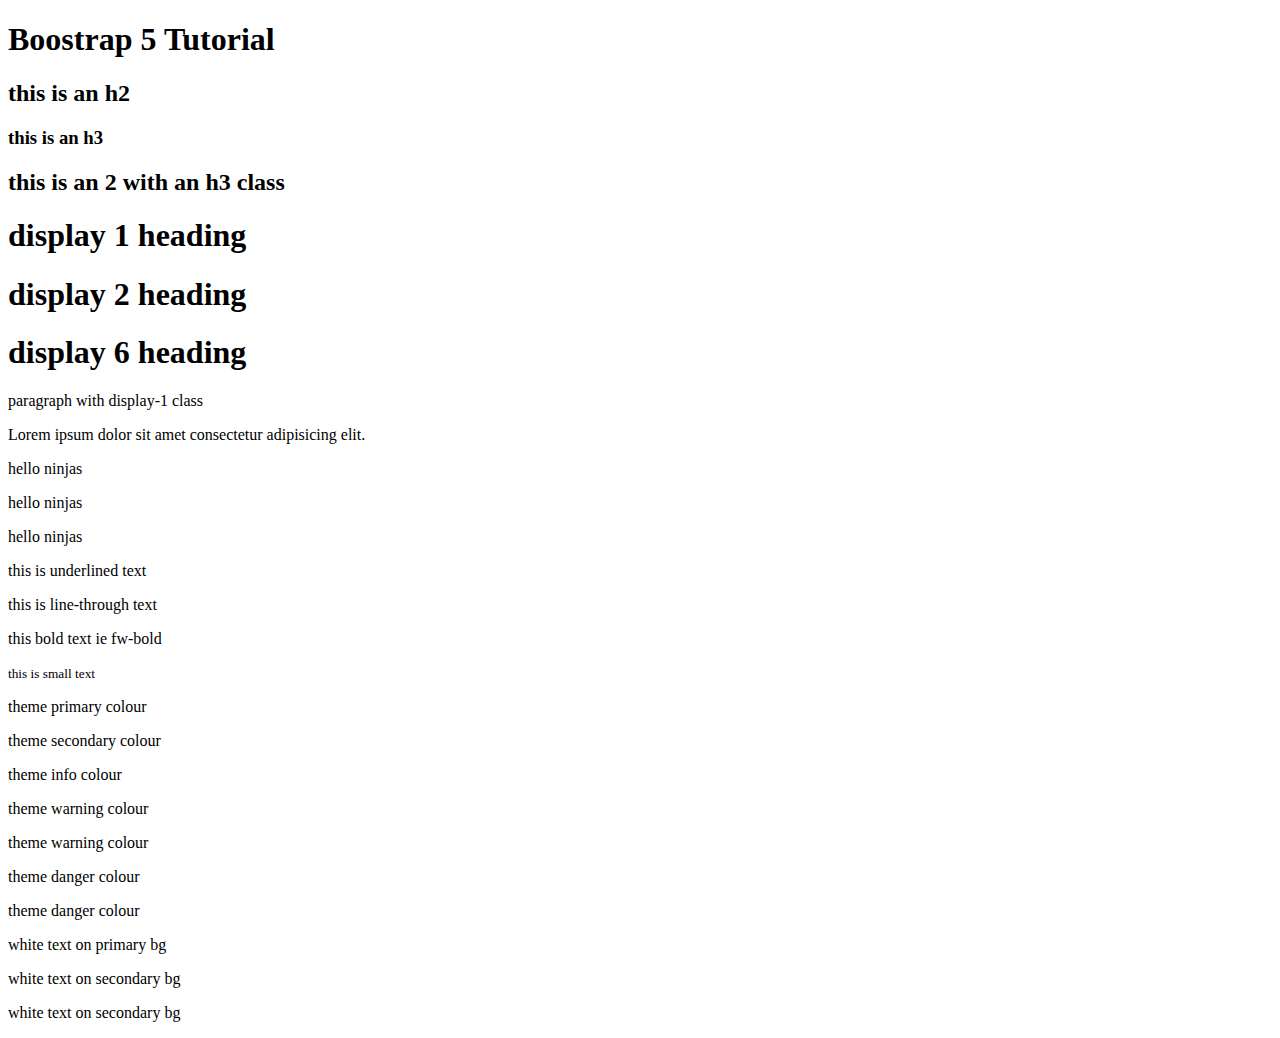
<file: Net_Ninja/BS-5-Tutorial/Lesson-1/index.html>
<!DOCTYPE html>
<html lang="en">
<head>
    <meta charset="UTF-8">
    <meta name="viewport" content="width=device-width, initial-scale=1.0">
    <link rel="stylesheet" href="https://cdnjs.cloudflare.com/ajax/libs/font-awesome/6.5.1/css/all.min.css">
    <link href="https://cdn.jsdelivr.net/npm/bootstrap@5.0.2/dist/css/bootstrap.min.css" rel="stylesheet" integrity="sha384-EVSTQN3/azprG1Anm3QDgpJLIm9Nao0Yz1ztcQTwFspd3yD65VohhpuuCOmLASjC" crossorigin="anonymous">
    <script src="https://cdn.jsdelivr.net/npm/bootstrap@5.0.2/dist/js/bootstrap.bundle.min.js" integrity="sha384-MrcW6ZMFYlzcLA8Nl+NtUVF0sA7MsXsP1UyJoMp4YLEuNSfAP+JcXn/tWtIaxVXM" crossorigin="anonymous"></script>
    <title>uicookies:Frame</title>
    <title>Net Ninja Pro - the Book</title>
</head>
<body>
    <!--  heading tags -->
  <h1>Boostrap 5 Tutorial</h1>
  <h2>this is an h2</h2>
  <h3>this is an h3</h3>
  <h2 class="h3">this is an 2 with an h3 class</h2>

  <!-- display headings -->
  <h1 class="display-1">display 1 heading</h1>
  <h1 class="display-2">display 2 heading</h1>
  <h1 class="display-6">display 6 heading</h1>
  <p class="display-1">paragraph with display-1 class</p>

  <!-- lead text & alignment -->
  <p class="lead">Lorem ipsum dolor sit amet consectetur adipisicing elit.</p>
  <p class="lead text-center">hello ninjas</p>
  <p class="lead text-end">hello ninjas</p>
  <p class="lead text-start">hello ninjas</p>

  <!-- text decoration & font weight -->
  <p class="text-decoration-underline">this is underlined text</p>
  <p class="text-decoration-line-through">this is line-through text</p>
  <p class="fw-bold">this bold text ie fw-bold</p>
  <small>this is small text</small>

  <!-- text colours -->
  <p class="text-primary">theme primary colour</p>
  <p class="text-secondary">theme secondary colour</p>
  <p class="text-info">theme info colour</p>
  <p class="text-warning">theme warning colour</p>
  <p class="text-success">theme warning colour</p>
  <p class="text-danger">theme danger colour</p>
  <p class="text-muted">theme danger colour</p>

  <!-- bg colors -->
  <p class="text-white bg-primary">white text on primary bg</p>
  <p class="text-white bg-secondary">white text on secondary bg</p>
  <p class="text-light bg-danger">white text on secondary bg</p>
</body>
</html>
</file>
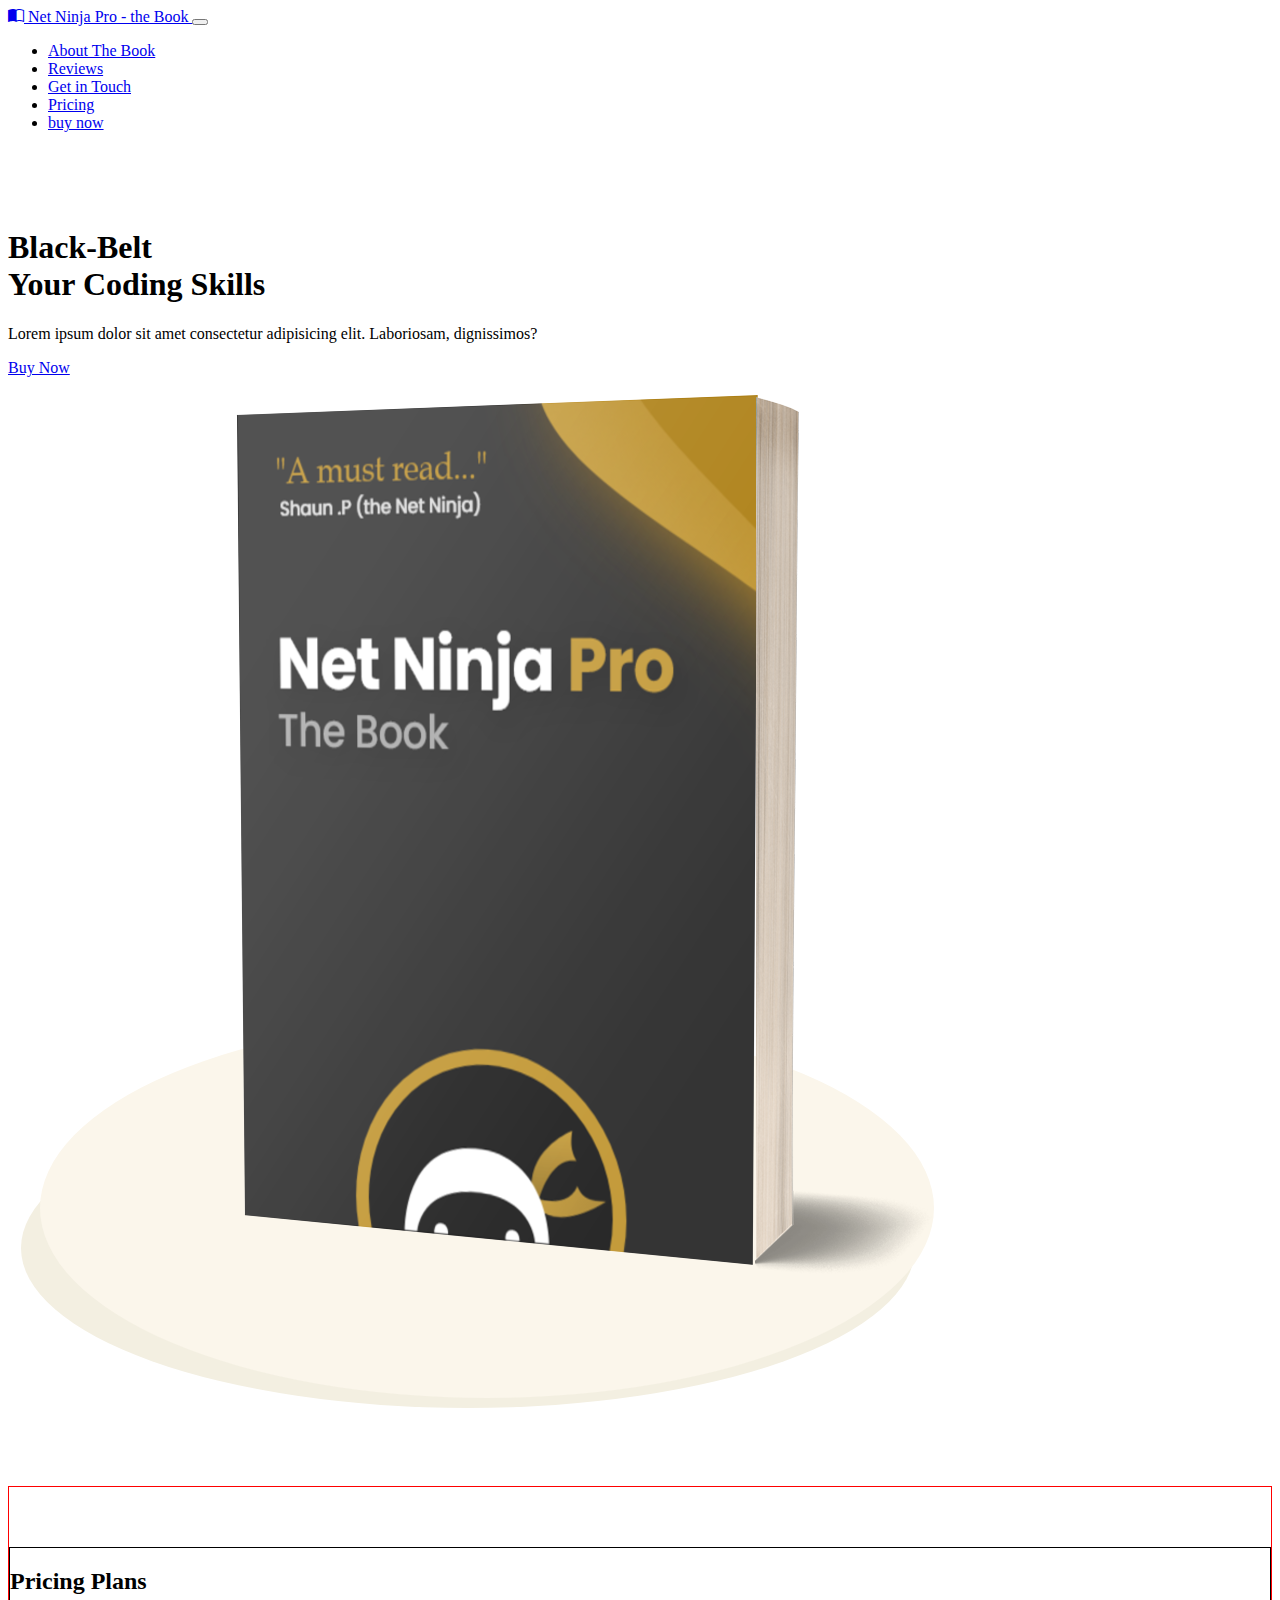
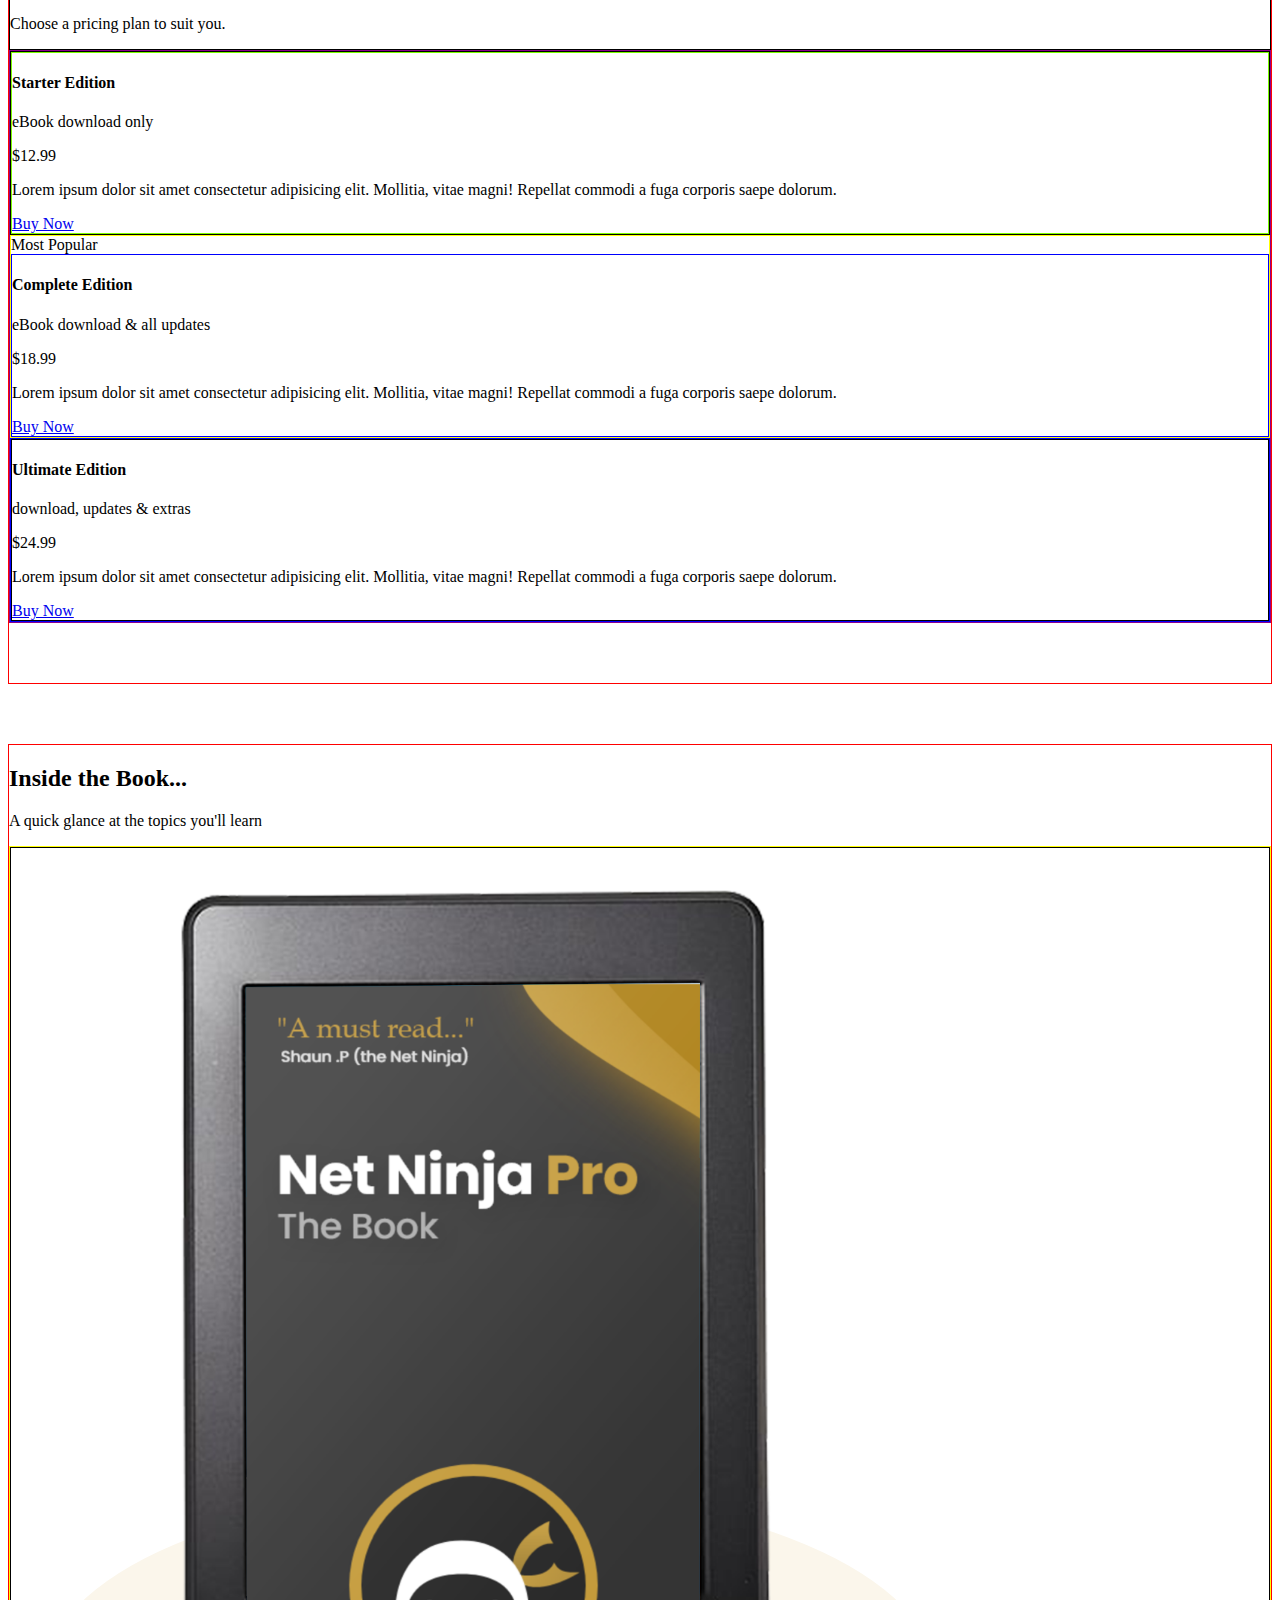
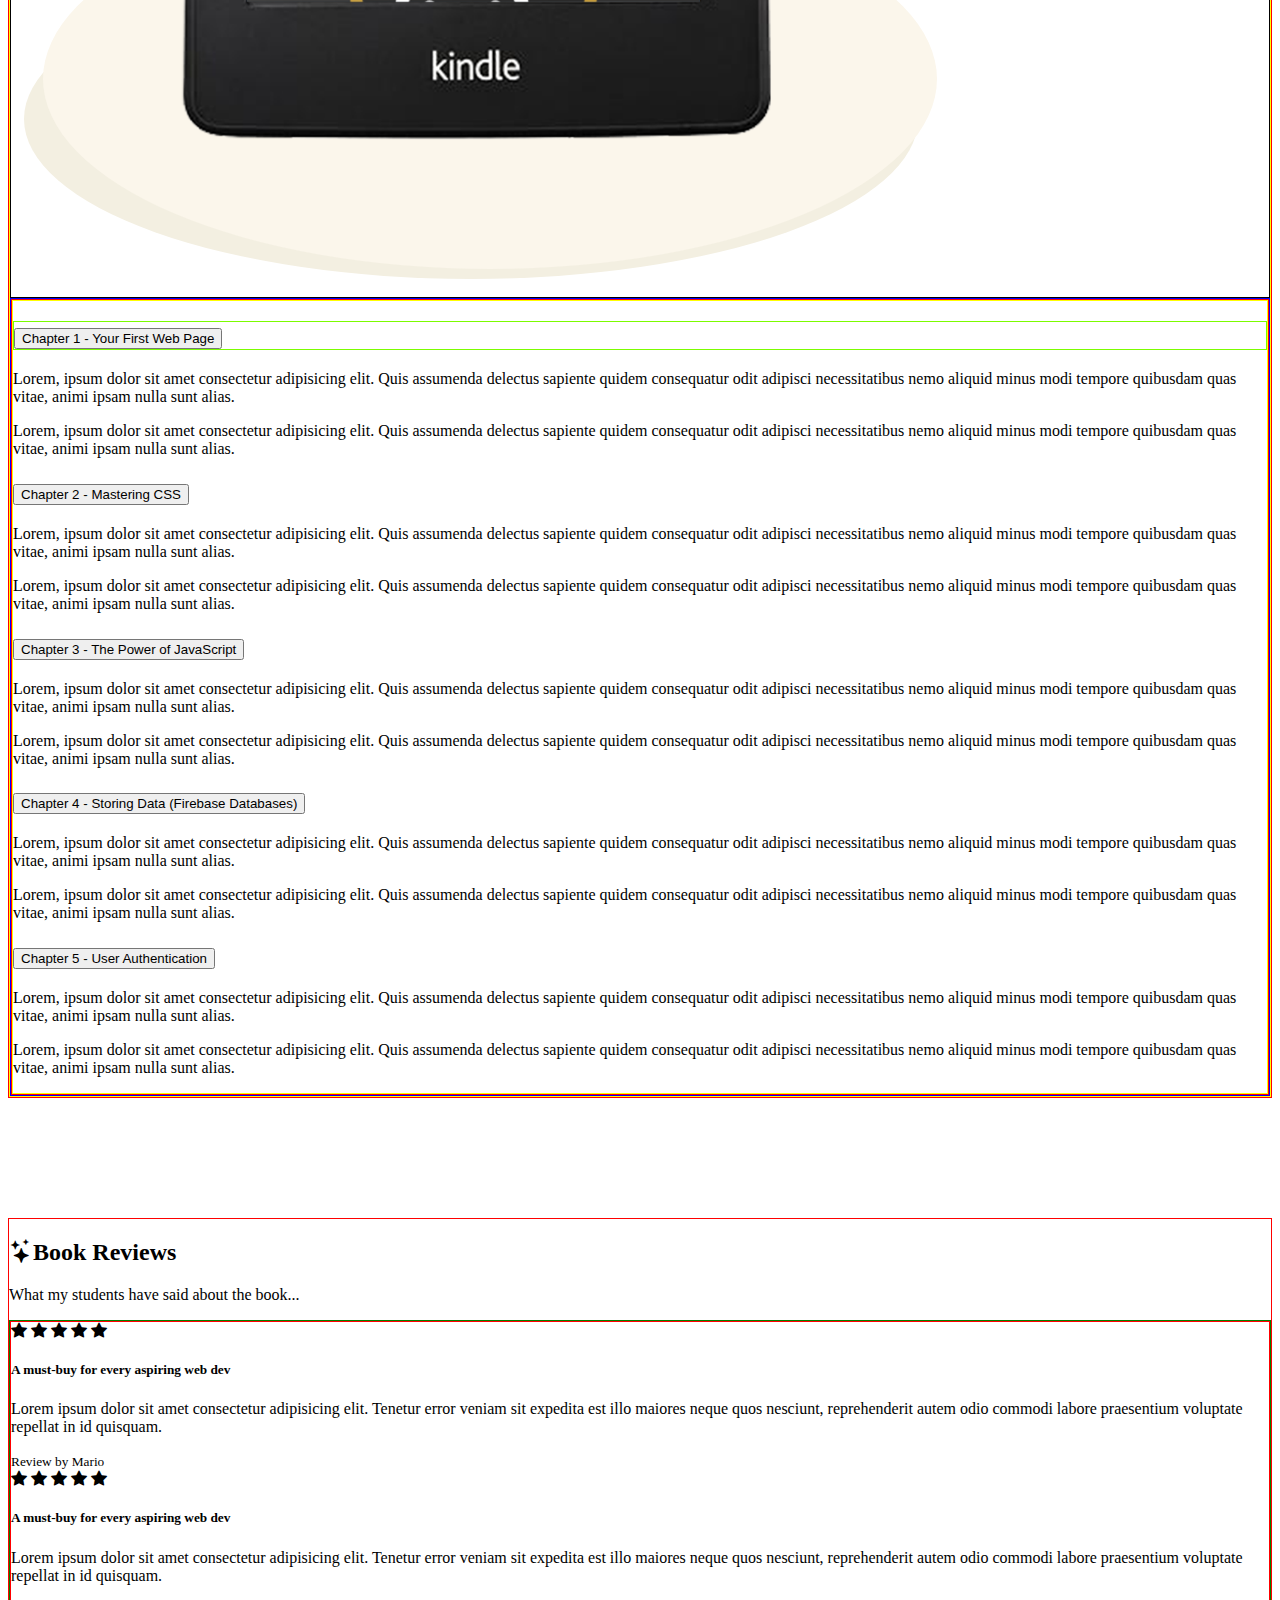
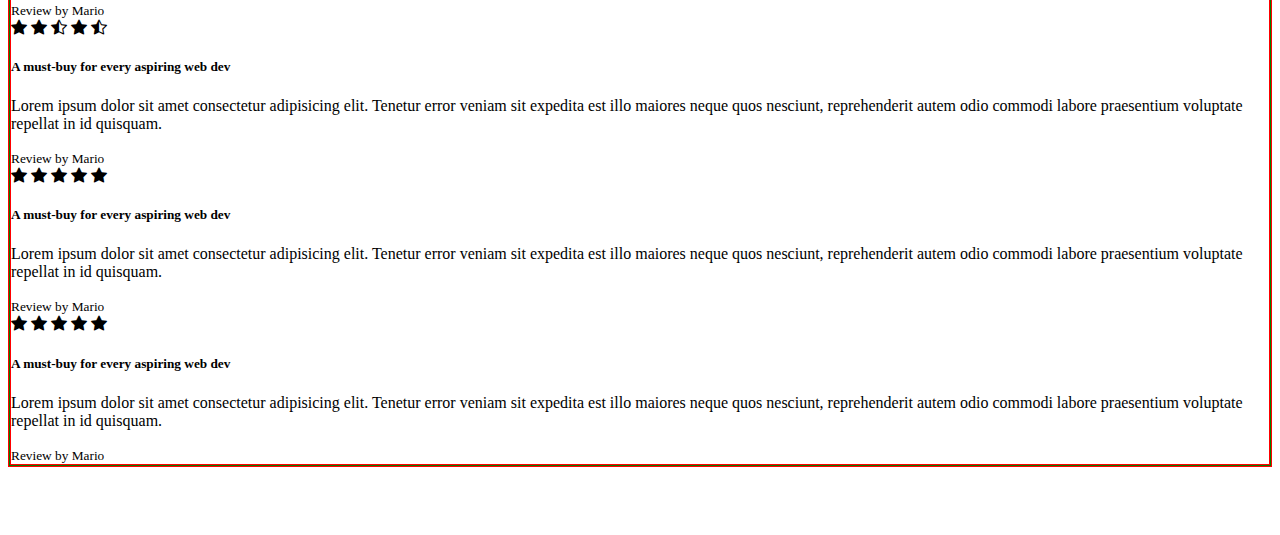
<file: Net_Ninja/BS-5-Tutorial/Lesson-10-ListGroup/index.html>
<!DOCTYPE html>
<html lang="en">
<head>
    <meta charset="UTF-8">
    <meta name="viewport" content="width=device-width, initial-scale=1.0">
    <link rel="stylesheet" href="https://cdnjs.cloudflare.com/ajax/libs/font-awesome/6.5.1/css/all.min.css">
    <link rel="stylesheet" href="../Lesson-8-Cards/style.css">
    <link rel="stylesheet" href="https://cdn.jsdelivr.net/npm/bootstrap-icons@1.11.3/font/bootstrap-icons.min.css">
    <link href="https://cdn.jsdelivr.net/npm/bootstrap@5.0.2/dist/css/bootstrap.min.css" rel="stylesheet" integrity="sha384-EVSTQN3/azprG1Anm3QDgpJLIm9Nao0Yz1ztcQTwFspd3yD65VohhpuuCOmLASjC" crossorigin="anonymous">
    <script src="https://cdn.jsdelivr.net/npm/bootstrap@5.0.2/dist/js/bootstrap.bundle.min.js" integrity="sha384-MrcW6ZMFYlzcLA8Nl+NtUVF0sA7MsXsP1UyJoMp4YLEuNSfAP+JcXn/tWtIaxVXM" crossorigin="anonymous"></script>
    <title>Net Ninja Pro - the Book</title>
</head>
<style>
  section {
    padding: 60px 0;
    /* background-color: aqua; */
  }
</style>
<body>
  <section style="padding: 0px;">
    <!-- navbar -->
  <nav class="navbar navbar-expand-md navbar-dark pt-5 pb-4">
    <div class="container-xxl">
      <!-- navbar brand / title -->
      <a href="#intro" class="navbar-brand ">
        <span class="text-secondary fw-bold ">
          <i class="bi bi-book-half"></i>
          Net Ninja Pro - the Book
        </span>
      </a>

      <!-- toggle button for mobile nav -->
      <button class="navbar-toggler" type="button" data-bs-toggle="collapse" data-bs-target="#main-nav" aria-controls="main-nav" aria-expanded="false" aria-label="Toggle navigation">
        <span class="navbar-toggler-icon"></span>
      </button>

      <!-- navbar links -->
      <div class="collapse navbar-collapse justify-content-end align-center" id="main-nav">
        <ul class="navbar-nav">
          <li class="nav-item">
            <a class="nav-link" href="#topics">About The Book</a>
          </li>
          <li class="nav-item">
            <a class="nav-link" href="#reviews">Reviews</a>
          </li>
          <li class="nav-item">
            <a class="nav-link" href="#contact">Get in Touch</a>
          </li>
          <li class="nav-item d-md-none">
            <a class="nav-link" href="#pricing">Pricing</a>
          </li>
          <li class="nav-item ms-2 d-none d-md-inline">
            <a class="btn btn-secondary" href="#pricing">buy now</a>
          </li>
          
        </ul>
      </div>
    </div>
  </nav>
  </section>
  

  <!-- main image & intro text -->
  <section id="intro">
    <div class="container-lg">
      <div class="row g-4 justify-content-center align-items-center ">
        <div class="col-md-5 text-center text-md-start">
          <h1>
            <div class="display-3">Black-Belt</div>
            <div class="display-5 text-muted">Your Coding Skills</div>
          </h1>
          <p class="lead my-4 text-muted">Lorem ipsum dolor sit amet consectetur adipisicing elit. Laboriosam, dignissimos?</p>
          <a href="#pricing" class="btn btn-secondary btn-lg">Buy Now</a>
        </div>
        <div class="col-md-5 d-none d-md-block">  
          <img src="../assets/ebook-cover.png" class="img-fluid" alt="ebook">
        </div>
      </div>
    </div>
  </section>

  <!-- pricing plans -->
  <section id="pricing" class="bg-lighthh border-red">
    <div class="container-lg border-black">
      <div class="text-center">
        <h2>Pricing Plans</h2>
        <p class="lead text-muted">Choose a pricing plan to suit you.</p>
      </div>
    </div>

    <div class="row my-5 g-0 justify-content-center   border-magenta">
      <div class="col-8 col-lg-4 col-xl-3 border-black">
        <div class="card">
          <div class="card-body text-center py-4  border-lawngreen">
            <h4 class="card-title">Starter Edition</h4>
            <p class="lead card-subtitle">eBook download only</p>
            <p class="display-5 my-4 text-primary fw-bold">$12.99</p>
            <p class="card-text mx-5 text-muted d-none d-lg-block">Lorem ipsum dolor sit amet consectetur adipisicing elit. Mollitia, vitae magni! Repellat commodi a fuga corporis saepe dolorum.</p>
            <a href="#" class="btn btn-outline-primary btn-lg mt-3">Buy Now</a>
          </div>
        </div>
      </div>
      <div class="col-9 col-lg-4 col-xl-3 border-yellow">
        <div class="card">
          <div class="card-header text-center text-primary">Most Popular</div>
          <div class="card-body text-center py-5  border-blue">
            <h4 class="card-title">Complete Edition</h4>
            <p class="lead card-subtitle">eBook download & all updates</p>
            <p class="display-4 my-4 text-primary fw-bold">$18.99</p>
            <p class="card-text mx-5 text-muted d-none d-lg-block">Lorem ipsum dolor sit amet consectetur adipisicing elit. Mollitia, vitae magni! Repellat commodi a fuga corporis saepe dolorum.</p>
            <a href="#" class="btn btn-outline-primary btn-lg mt-3">Buy Now</a>
          </div>
        </div>
      </div>
      <div class="col-8 col-lg-4 col-xl-3 border-blue">
        <div class="col border-black">
          <div class="card">
            <div class="card-body text-center py-4  border-dark">
              <h4 class="card-title">Ultimate Edition</h4>
              <p class="lead card-subtitle">download, updates & extras</p>
              <p class="display-5 my-4 text-primary fw-bold">$24.99</p>
              <p class="card-text mx-5 text-muted d-none d-lg-block">Lorem ipsum dolor sit amet consectetur adipisicing elit. Mollitia, vitae magni! Repellat commodi a fuga corporis saepe dolorum.</p>
              <a href="#" class="btn btn-outline-primary btn-lg mt-3">Buy Now</a>
            </div>
          </div>
        </div>
      </div>
    </div>
  </section>  

  <!-- topics at a glance -->
  <section id="topics">
    <div class="container-md border-red">
      <div class="text-center">
        <h2>Inside the Book...</h2>
        <p class="lead text-muted">A quick glance at the topics you'll learn</p>
      </div>
  
      <div class="row my-5 g-5 justify-content-around align-items-center border-yellow">
        <div class="col-6 col-lg-4 border-black">
          <img src="../assets/kindle.png" alt="eBook" class="img-fluid">
        </div>
        
        <div class="col-lg-6 border-blue">
          <div class="accordion border-red" id="chapters">
            <div class="accordion-items border-yellow">
              <h2 class="accordion-header border-lawngreen" id="heading-1">
                <button class="accordion-button" type="button" data-bs-toggle="collapse" data-bs-target="#chapter-1" aria-expanded="true" aria-controls="chapter-1">
                  Chapter 1 - Your First Web Page
                </button>
              </h2>
              <div id="chapter-1" class="accordion-collapse collapse show" aria-labelledby="heading-1" data-bs-parent="#chapters">
                <div class="accordion-body">
                  <p>Lorem, ipsum dolor sit amet consectetur adipisicing elit. Quis assumenda delectus sapiente quidem consequatur odit adipisci necessitatibus nemo aliquid minus modi tempore quibusdam quas vitae, animi ipsam nulla sunt alias.</p>
                  <p>Lorem, ipsum dolor sit amet consectetur adipisicing elit. Quis assumenda delectus sapiente quidem consequatur odit adipisci necessitatibus nemo aliquid minus modi tempore quibusdam quas vitae, animi ipsam nulla sunt alias.</p>
                </div>
              </div>
  
              <div class="accordion-item">
                <h2 class="accordion-header" id="heading-2">
                  <button class="accordion-button collapsed" type="button" data-bs-toggle="collapse" data-bs-target="#chapter-2" aria-expanded="false" aria-controls="chapter-2">
                    Chapter 2 - Mastering CSS
                  </button>
                </h2>
                <div id="chapter-2" class="accordion-collapse collapse" aria-labelledby="heading-2" data-bs-parent="#chapters">
                  <div class="accordion-body">
                    <p>Lorem, ipsum dolor sit amet consectetur adipisicing elit. Quis assumenda delectus sapiente quidem consequatur odit adipisci necessitatibus nemo aliquid minus modi tempore quibusdam quas vitae, animi ipsam nulla sunt alias.</p>
                    <p>Lorem, ipsum dolor sit amet consectetur adipisicing elit. Quis assumenda delectus sapiente quidem consequatur odit adipisci necessitatibus nemo aliquid minus modi tempore quibusdam quas vitae, animi ipsam nulla sunt alias.</p>
                  </div>
                </div>
  
                <div class="accordion-item">
                  <h2 class="accordion-header" id="heading-3">
                    <button class="accordion-button collapsed" type="button" data-bs-toggle="collapse" data-bs-target="#chapter-3" aria-expanded="false" aria-controls="chapter-1">
                      Chapter 3 - The Power of JavaScript
                    </button>
                  </h2>
                  <div id="chapter-3" class="accordion-collapse collapse" aria-labelledby="heading-3" data-bs-parent="#chapters">
                    <div class="accordion-body">
                      <p>Lorem, ipsum dolor sit amet consectetur adipisicing elit. Quis assumenda delectus sapiente quidem consequatur odit adipisci necessitatibus nemo aliquid minus modi tempore quibusdam quas vitae, animi ipsam nulla sunt alias.</p>
                      <p>Lorem, ipsum dolor sit amet consectetur adipisicing elit. Quis assumenda delectus sapiente quidem consequatur odit adipisci necessitatibus nemo aliquid minus modi tempore quibusdam quas vitae, animi ipsam nulla sunt alias.</p>
                    </div>
                  </div>
                </div>
  
                <div class="accordion-item">
                  <h2 class="accordion-header" id="heading-4">
                    <button class="accordion-button collapsed" type="button" data-bs-toggle="collapse" data-bs-target="#chapter-4" aria-expanded="false" aria-controls="chapter-4">
                      Chapter 4 - Storing Data (Firebase Databases)
                    </button>
                  </h2>
                  <div id="chapter-4" class="accordion-collapse collapse" aria-labelledby="heading-4" data-bs-parent="#chapters">
                    <div class="accordion-body">
                      <p>Lorem, ipsum dolor sit amet consectetur adipisicing elit. Quis assumenda delectus sapiente quidem consequatur odit adipisci necessitatibus nemo aliquid minus modi tempore quibusdam quas vitae, animi ipsam nulla sunt alias.</p>
                      <p>Lorem, ipsum dolor sit amet consectetur adipisicing elit. Quis assumenda delectus sapiente quidem consequatur odit adipisci necessitatibus nemo aliquid minus modi tempore quibusdam quas vitae, animi ipsam nulla sunt alias.</p>
                    </div>
                  </div>
                </div>
  
                <div class="accordion-item">
                  <h2 class="accordion-header" id="heading-5">
                    <button class="accordion-button collapsed" type="button" data-bs-toggle="collapse" data-bs-target="#chapter-5" aria-expanded="false" aria-controls="chapter-5">
                      Chapter 5 - User Authentication
                    </button>
                  </h2>
                  <div id="chapter-5" class="accordion-collapse collapse" aria-labelledby="heading-5" data-bs-parent="#chapters">
                    <div class="accordion-body">
                      <p>Lorem, ipsum dolor sit amet consectetur adipisicing elit. Quis assumenda delectus sapiente quidem consequatur odit adipisci necessitatibus nemo aliquid minus modi tempore quibusdam quas vitae, animi ipsam nulla sunt alias.</p>
                      <p>Lorem, ipsum dolor sit amet consectetur adipisicing elit. Quis assumenda delectus sapiente quidem consequatur odit adipisci necessitatibus nemo aliquid minus modi tempore quibusdam quas vitae, animi ipsam nulla sunt alias.</p>
                    </div>
                  </div>
                </div>
  
              </div>
            </div>
          </div>
        </div>
      </div>
    </div>
  </section>

  <!-- reviews list -->
  <section id="review" class="bg-light">
    <div class="container-lg border-red">
        <div class="text-center">
            <h2><i class="bi bi-stars"></i>Book Reviews</h2>
            <p class="lead">What my students have said about the book...</p>
        </div>

        <div class="row border-green justify-content-center my-5">
          <div class="col-lg-8 border-red">
              <div class="list-group border-blackd">
                  <div class="list-group-item py-3 border-yellowd">
                      <div class="pb-2">
                          <i class="bi bi-star-fill"></i>
                          <i class="bi bi-star-fill"></i>
                          <i class="bi bi-star-fill"></i>
                          <i class="bi bi-star-fill"></i>
                          <i class="bi bi-star-fill"></i>
                      </div>
                      <h5 class="mb-1">A must-buy for every aspiring web dev</h5>
                      <p class="mb-1">Lorem ipsum dolor sit amet consectetur adipisicing elit. Tenetur error veniam sit expedita est illo
                        maiores neque quos nesciunt, reprehenderit autem odio commodi labore praesentium voluptate repellat in id quisquam.
                      </p>
                      <small>Review by Mario</small>
                  </div>

                  <div class="list-group-item py-3 border-yellowd">
                    <div class="pb-2">
                      <i class="bi bi-star-fill"></i>
                      <i class="bi bi-star-fill"></i>
                      <i class="bi bi-star-fill"></i>
                      <i class="bi bi-star-fill"></i>
                      <i class="bi bi-star-fill"></i>
                    </div>
                    <h5 class="mb-1">A must-buy for every aspiring web dev</h5>
                    <p class="mb-1">Lorem ipsum dolor sit amet consectetur adipisicing elit. Tenetur error veniam sit expedita est illo
                      maiores neque quos nesciunt, reprehenderit autem odio commodi labore praesentium voluptate repellat in id quisquam.
                    </p>
                    <small>Review by Mario</small>
                </div>

                <div class="list-group-item py-3 border-yellowd">
                  <div class="pb-2">
                      <i class="bi bi-star-fill"></i>
                      <i class="bi bi-star-fill"></i>
                      <i class="bi bi-star-half"></i>
                      <i class="bi bi-star-fill"></i>
                      <i class="bi bi-star-half"></i>
                  </div>
                  <h5 class="mb-1">A must-buy for every aspiring web dev</h5>
                  <p class="mb-1">Lorem ipsum dolor sit amet consectetur adipisicing elit. Tenetur error veniam sit expedita est illo
                    maiores neque quos nesciunt, reprehenderit autem odio commodi labore praesentium voluptate repellat in id quisquam.
                  </p>
                  <small>Review by Mario</small>
              </div>

              <div class="list-group-item py-3 border-yellowd">
                <div class="pb-2">
                  <i class="bi bi-star-fill"></i>
                  <i class="bi bi-star-fill"></i>
                  <i class="bi bi-star-fill"></i>
                  <i class="bi bi-star-fill"></i>
                  <i class="bi bi-star-fill"></i>
                </div>
                <h5 class="mb-1">A must-buy for every aspiring web dev</h5>
                <p class="mb-1">Lorem ipsum dolor sit amet consectetur adipisicing elit. Tenetur error veniam sit expedita est illo
                  maiores neque quos nesciunt, reprehenderit autem odio commodi labore praesentium voluptate repellat in id quisquam.
                </p>
                <small>Review by Mario</small>
            </div>

            <div class="list-group-item py-3 border-yellowd">
              <div class="pb-2">
                <i class="bi bi-star-fill"></i>
                <i class="bi bi-star-fill"></i>
                <i class="bi bi-star-fill"></i>
                <i class="bi bi-star-fill"></i>
                <i class="bi bi-star-fill"></i>
              </div>
              <h5 class="mb-1">A must-buy for every aspiring web dev</h5>
              <p class="mb-1">Lorem ipsum dolor sit amet consectetur adipisicing elit. Tenetur error veniam sit expedita est illo
                maiores neque quos nesciunt, reprehenderit autem odio commodi labore praesentium voluptate repellat in id quisquam.
              </p>
              <small>Review by Mario</small>
          </div>
  
              </div>
          </div>
      </div>
    </div>

    

  </section>

  <!-- contact form -->


  <!-- get updates / modal trigger -->
</body>
</html>
</file>
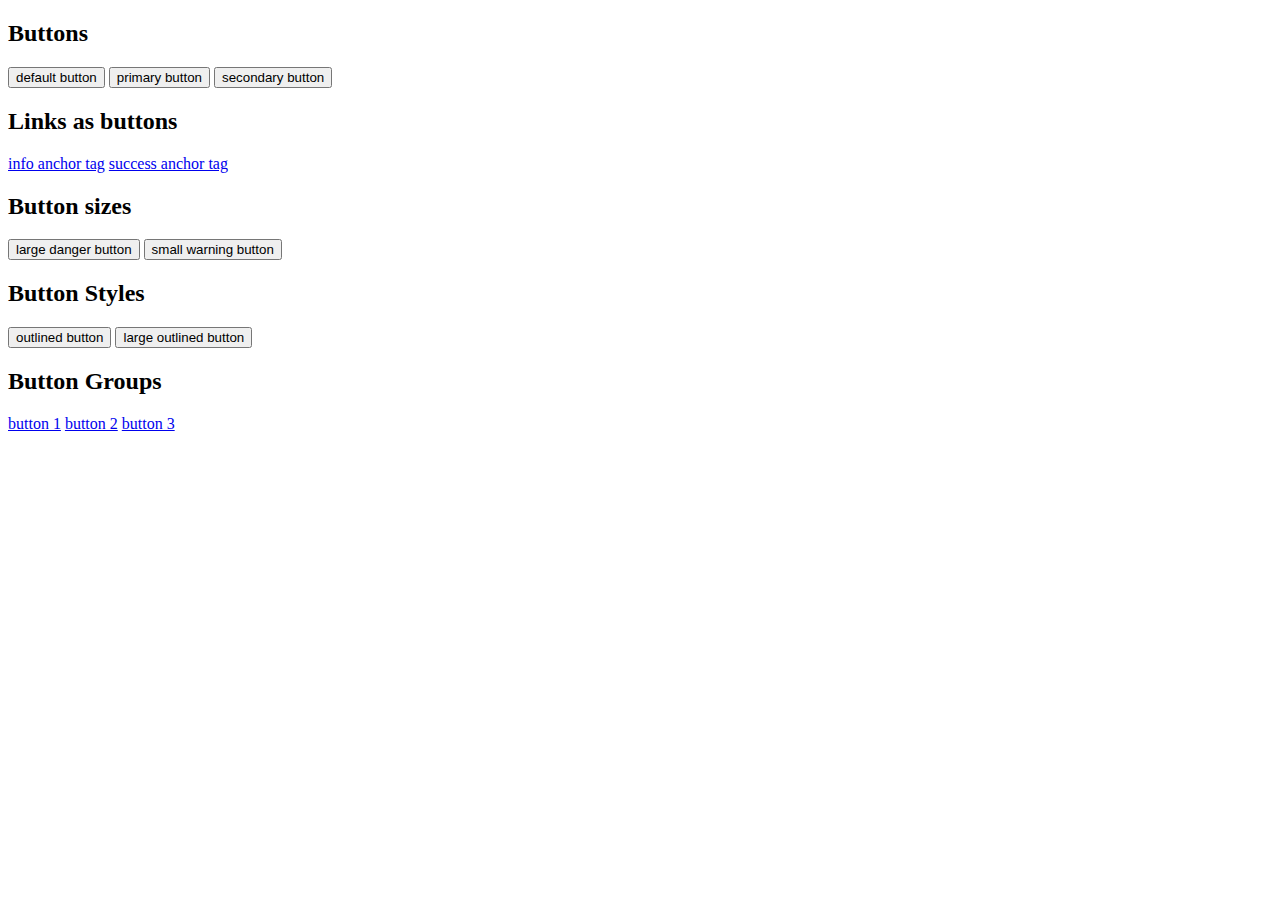
<file: Net_Ninja/BS-5-Tutorial/Lesson-2/index.html>
<!DOCTYPE html>
<html lang="en">
<head>
    <meta charset="UTF-8">
    <meta name="viewport" content="width=device-width, initial-scale=1.0">
    <link rel="stylesheet" href="https://cdnjs.cloudflare.com/ajax/libs/font-awesome/6.5.1/css/all.min.css">
    <link href="https://cdn.jsdelivr.net/npm/bootstrap@5.0.2/dist/css/bootstrap.min.css" rel="stylesheet" integrity="sha384-EVSTQN3/azprG1Anm3QDgpJLIm9Nao0Yz1ztcQTwFspd3yD65VohhpuuCOmLASjC" crossorigin="anonymous">
    <script src="https://cdn.jsdelivr.net/npm/bootstrap@5.0.2/dist/js/bootstrap.bundle.min.js" integrity="sha384-MrcW6ZMFYlzcLA8Nl+NtUVF0sA7MsXsP1UyJoMp4YLEuNSfAP+JcXn/tWtIaxVXM" crossorigin="anonymous"></script>
    <title>uicookies:Frame</title>
    <title>Net Ninja Pro - the Book</title>
</head>
<body>
    <!-- basic buttons -->
  <h2>Buttons</h2>

  <button>default button</button>
  <button class="btn btn-primary">primary button</button> <!-- auto lightens text -->
  <button class="btn btn-secondary">secondary button</button>

  <!-- anchor tags as buttons -->
  <h2>Links as buttons</h2>

  <a href="#" class="btn btn-info">info anchor tag</a>
  <a href="#" class="btn btn-success">success anchor tag</a>

  <!-- button sizes -->
  <h2>Button sizes</h2>

  <button class="btn btn-lg btn-danger">large danger button</button>
  <button class="btn btn-sm btn-warning">small warning button</button>

  <!-- outlined styles -->
  <h2>Button Styles</h2>

  <button class="btn btn-outline-primary">outlined button</button>
  <button class="btn btn-outline-secondary btn-lg">large outlined button</button>

  <!-- button groups -->
  <h2>Button Groups</h2>

  <div class="btn-group">
    <a href="#" class="btn btn-primary">button 1</a>
    <a href="#" class="btn btn-warning">button 2</a>
    <a href="#" class="btn btn-success">button 3</a>
  </div>
</body>
</html>
</file>
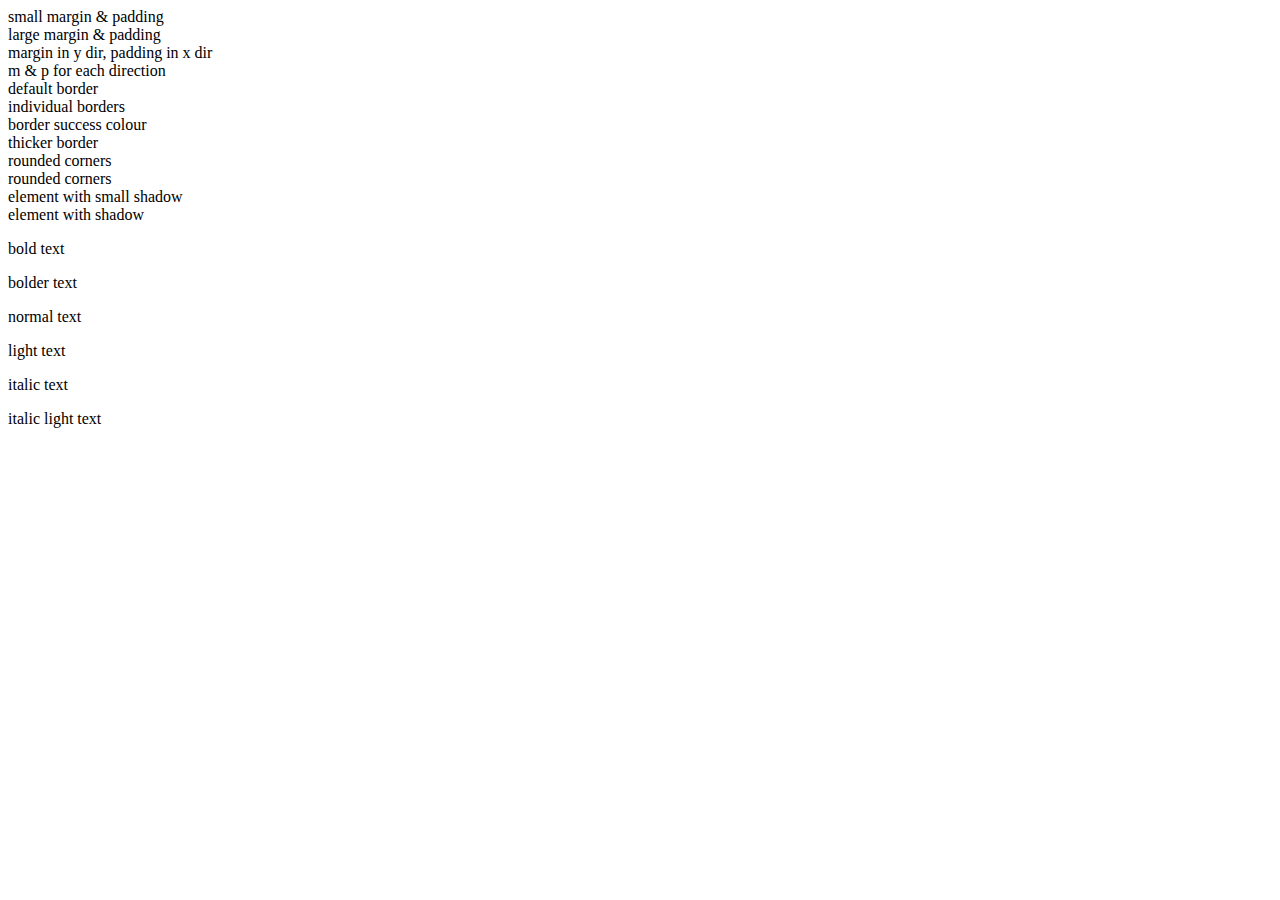
<file: Net_Ninja/BS-5-Tutorial/Lesson-3-Utility/index.html>
<!DOCTYPE html>
<html lang="en">
<head>
    <meta charset="UTF-8">
    <meta name="viewport" content="width=device-width, initial-scale=1.0">
    <link rel="stylesheet" href="https://cdnjs.cloudflare.com/ajax/libs/font-awesome/6.5.1/css/all.min.css">
    <link href="https://cdn.jsdelivr.net/npm/bootstrap@5.0.2/dist/css/bootstrap.min.css" rel="stylesheet" integrity="sha384-EVSTQN3/azprG1Anm3QDgpJLIm9Nao0Yz1ztcQTwFspd3yD65VohhpuuCOmLASjC" crossorigin="anonymous">
    <script src="https://cdn.jsdelivr.net/npm/bootstrap@5.0.2/dist/js/bootstrap.bundle.min.js" integrity="sha384-MrcW6ZMFYlzcLA8Nl+NtUVF0sA7MsXsP1UyJoMp4YLEuNSfAP+JcXn/tWtIaxVXM" crossorigin="anonymous"></script>
    <title>uicookies:Frame</title>
    <title>Net Ninja Pro - the Book</title>
</head>
<style>
  /* body{ margin: 20px; } */
</style>
<body>
    <!-- margin & padding -->
  <div class="m-1 p-1 bg-primary">small margin & padding</div>
  <div class="m-5 p-5 bg-primary">large margin & padding</div>
  <div class="my-3 px-5 bg-primary">margin in y dir, padding in x dir</div>
  <div class="mt-3 mb-4 ps-5 pt-4 pe-2 pb-1 bg-primary">m & p for each direction</div>

  <!-- borders -->
  <div class="m-3 p-3 border">default border</div>
  <div class="m-3 p-3 border-top border-end">individual borders</div>
  <div class="m-3 p-3 border-start border-success">border success colour</div>
  <div class="m-3 p-3 border-start border-danger border-5">thicker border</div>
  <div class="m-3 p-3 rounded border border-5">rounded corners</div>
  <div class="m-3 p-3 rounded-pill border border-5">rounded corners</div>

  <!-- box shadow -->
  <div class="m-3 p-3 shadow-sm">element with small shadow</div>
  <div class="m-3 p-3 shadow">element with shadow</div>

  <!-- font weight -->
  <p class="fw-bold">bold text</p>
  <p class="fw-bolder">bolder text</p>
  <p>normal text</p>
  <p class="fw-light">light text</p>
  <p class="fst-italic">italic text</p>
  <p class="fst-italic fw-light">italic light text</p>
</body>
</html>
</file>
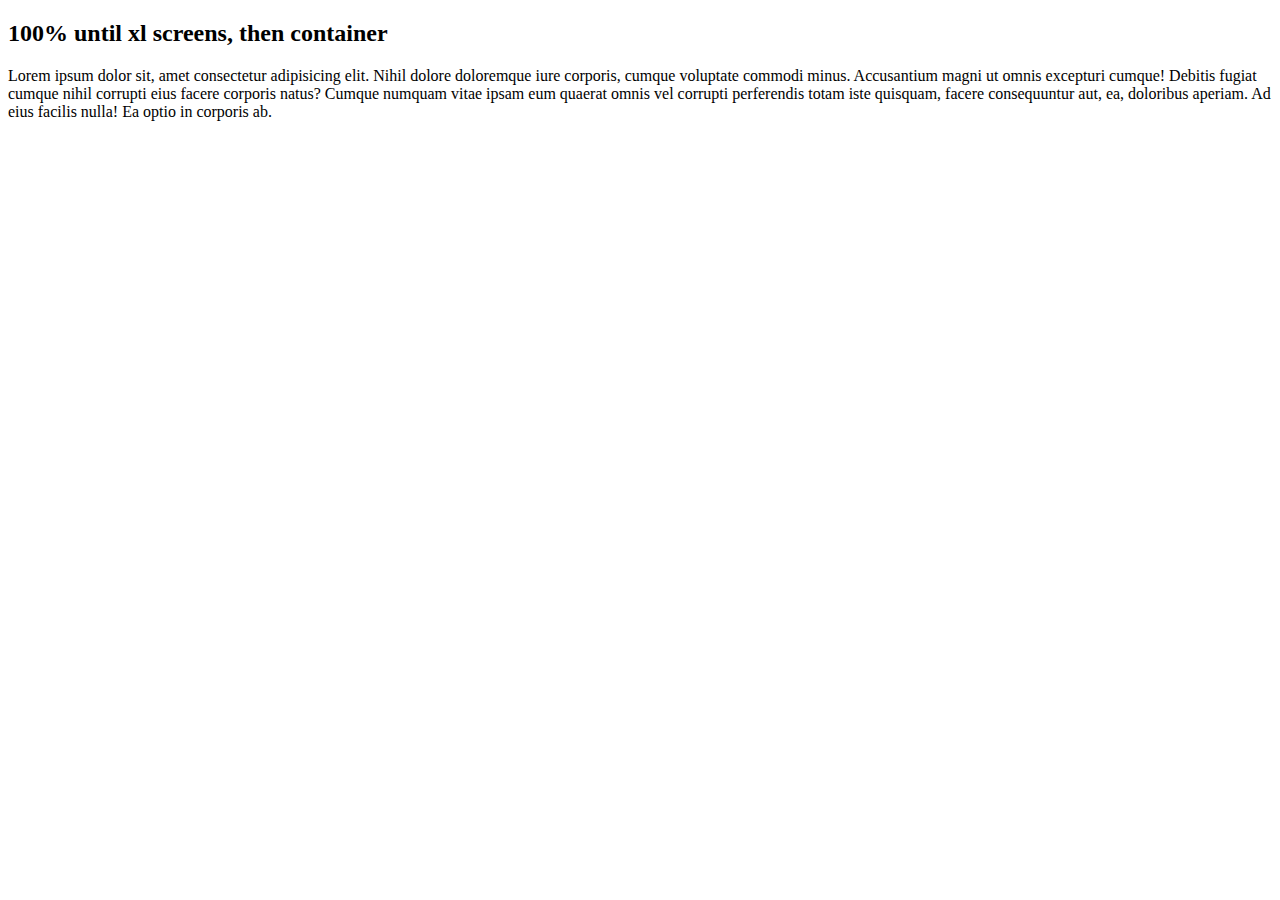
<file: Net_Ninja/BS-5-Tutorial/Lesson-4-Containers/index.html>
<!DOCTYPE html>
<html lang="en">
<head>
    <meta charset="UTF-8">
    <meta name="viewport" content="width=device-width, initial-scale=1.0">
    <link rel="stylesheet" href="https://cdnjs.cloudflare.com/ajax/libs/font-awesome/6.5.1/css/all.min.css">
    <link href="https://cdn.jsdelivr.net/npm/bootstrap@5.0.2/dist/css/bootstrap.min.css" rel="stylesheet" integrity="sha384-EVSTQN3/azprG1Anm3QDgpJLIm9Nao0Yz1ztcQTwFspd3yD65VohhpuuCOmLASjC" crossorigin="anonymous">
    <script src="https://cdn.jsdelivr.net/npm/bootstrap@5.0.2/dist/js/bootstrap.bundle.min.js" integrity="sha384-MrcW6ZMFYlzcLA8Nl+NtUVF0sA7MsXsP1UyJoMp4YLEuNSfAP+JcXn/tWtIaxVXM" crossorigin="anonymous"></script>
    <title>uicookies:Frame</title>
    <title>Net Ninja Pro - the Book</title>
</head>
<style>
  /* body{ margin: 20px; } */
</style>
<body>
  <!-- <div class="container my-5">
    <h2>normal container</h2>
    <p>Lorem, ipsum dolor sit amet consectetur adipisicing elit. Quos ratione labore modi vel facere pariatur. Nobis beatae ab officia assumenda nisi ea eos soluta accusamus iure minus iste reiciendis veritatis asperiores perferendis iusto, veniam tempora nulla repudiandae exercitationem? Eius rerum illo nulla corporis odio quos porro vero. Eveniet nulla deserunt odio tenetur vero nihil veritatis, quo repudiandae iusto blanditiis ipsum.</p>
  </div> -->

  <!-- <div class="container-fluid my-5">
    <h2>fluid container</h2>
    <p>Lorem ipsum dolor sit amet consectetur adipisicing elit. Facilis obcaecati consequuntur mollitia distinctio, ratione enim quia sint repellat velit accusantium. Vel id architecto facilis facere soluta veritatis suscipit praesentium deleniti numquam impedit doloremque, recusandae reiciendis similique eos labore, quisquam quia voluptate distinctio maiores! Assumenda iure doloremque cupiditate architecto odit maiores magni itaque in, numquam qui cumque, blanditiis magnam aperiam. Dolor.</p>
  </div> -->

  <!-- <div class="container-lg my-5">
    <h2>100% until lg screens, then container</h2>
    <p>Lorem ipsum dolor sit, amet consectetur adipisicing elit. Nihil dolore doloremque iure corporis, cumque voluptate commodi minus. Accusantium magni ut omnis excepturi cumque! Debitis fugiat cumque nihil corrupti eius facere corporis natus? Cumque numquam vitae ipsam eum quaerat omnis vel corrupti perferendis totam iste quisquam, facere consequuntur aut, ea, doloribus aperiam. Ad eius facilis nulla! Ea optio in corporis ab.</p>
  </div> -->

  <div class="container-xl my-5">
    <h2>100% until xl screens, then container</h2>
    <p>Lorem ipsum dolor sit, amet consectetur adipisicing elit. Nihil dolore doloremque iure corporis, cumque voluptate commodi minus. Accusantium magni ut omnis excepturi cumque! Debitis fugiat cumque nihil corrupti eius facere corporis natus? Cumque numquam vitae ipsam eum quaerat omnis vel corrupti perferendis totam iste quisquam, facere consequuntur aut, ea, doloribus aperiam. Ad eius facilis nulla! Ea optio in corporis ab.</p>
  </div>
</body>
</html>
</file>
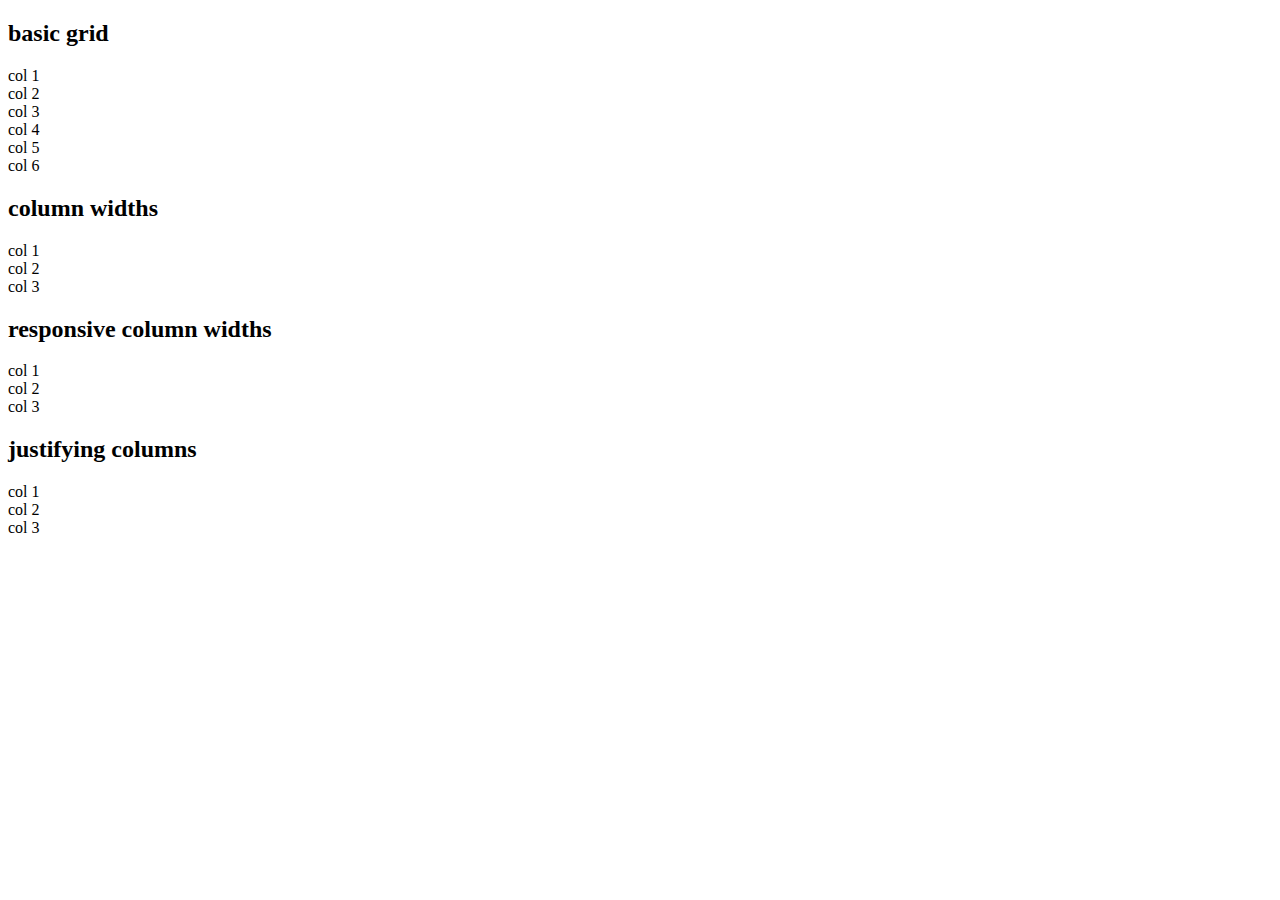
<file: Net_Ninja/BS-5-Tutorial/Lesson-6-Grid/index.html>
<!DOCTYPE html>
<html lang="en">
<head>
    <meta charset="UTF-8">
    <meta name="viewport" content="width=device-width, initial-scale=1.0">
    <link rel="stylesheet" href="https://cdnjs.cloudflare.com/ajax/libs/font-awesome/6.5.1/css/all.min.css">
    <link href="https://cdn.jsdelivr.net/npm/bootstrap@5.0.2/dist/css/bootstrap.min.css" rel="stylesheet" integrity="sha384-EVSTQN3/azprG1Anm3QDgpJLIm9Nao0Yz1ztcQTwFspd3yD65VohhpuuCOmLASjC" crossorigin="anonymous">
    <script src="https://cdn.jsdelivr.net/npm/bootstrap@5.0.2/dist/js/bootstrap.bundle.min.js" integrity="sha384-MrcW6ZMFYlzcLA8Nl+NtUVF0sA7MsXsP1UyJoMp4YLEuNSfAP+JcXn/tWtIaxVXM" crossorigin="anonymous"></script>
    <title>uicookies:Frame</title>
    <title>Net Ninja Pro - the Book</title>
</head>
<style>
  /* body{ margin: 20px; } */
</style>
<body>
  <div class="container-lg my-5">
    <h2>basic grid</h2>
    <div class="row">
      <div class="col">
        <div class="p-5 bg-primary text-light">col 1</div>
      </div>
      <div class="col">
        <div class="p-5 bg-primary text-light">col 2</div>
      </div>
      <div class="col">
        <div class="p-5 bg-primary text-light">col 3</div>
      </div>
      <div class="col">
        <div class="p-5 bg-primary text-light">col 4</div>
      </div>
      <div class="col">
        <div class="p-5 bg-primary text-light">col 5</div>
      </div>
      <div class="col">
        <div class="p-5 bg-primary text-light">col 6</div>
      </div>
    </div>
  </div>

  <div class="container-lg my-5">
    <h2>column widths</h2>
    <div class="row">
      <div class="col-6">
        <div class="p-5 bg-primary text-light">col 1</div>
      </div>
      <div class="col-3">
        <div class="p-5 bg-primary text-light">col 2</div>
      </div>
      <div class="col-3">
        <div class="p-5 bg-primary text-light">col 3</div>
      </div>
    </div>
  </div>

  <div class="container-lg my-5">
    <h2>responsive column widths</h2>
    <div class="row gy-3"> <!-- manually change gutter using g{d}-{n} -->
      <div class="col-sm-4 col-lg-6">
        <div class="p-5 bg-primary text-light">col 1</div>
      </div>
      <div class="col-sm-4 col-lg-3">
        <div class="p-5 bg-primary text-light">col 2</div>
      </div>
      <div class="col-sm-4 col-lg-3">
        <div class="p-5 bg-primary text-light">col 3</div>
      </div>
    </div>
  </div>

  <div class="container-lg my-5">
    <h2>justifying columns</h2>
    <div class="row justify-content-center"><!-- j-c-end, j-c-start, j-c-between, j-c-around -->
      <div class="col-md-3">
        <div class="p-5 bg-primary text-light">col 1</div>
      </div>
      <div class="col-md-3">
        <div class="p-5 bg-primary text-light">col 2</div>
      </div>
      <div class="col-md-3">
        <div class="p-5 bg-primary text-light">col 3</div>
      </div>
    </div>
  </div>
</body>
</html>
</file>
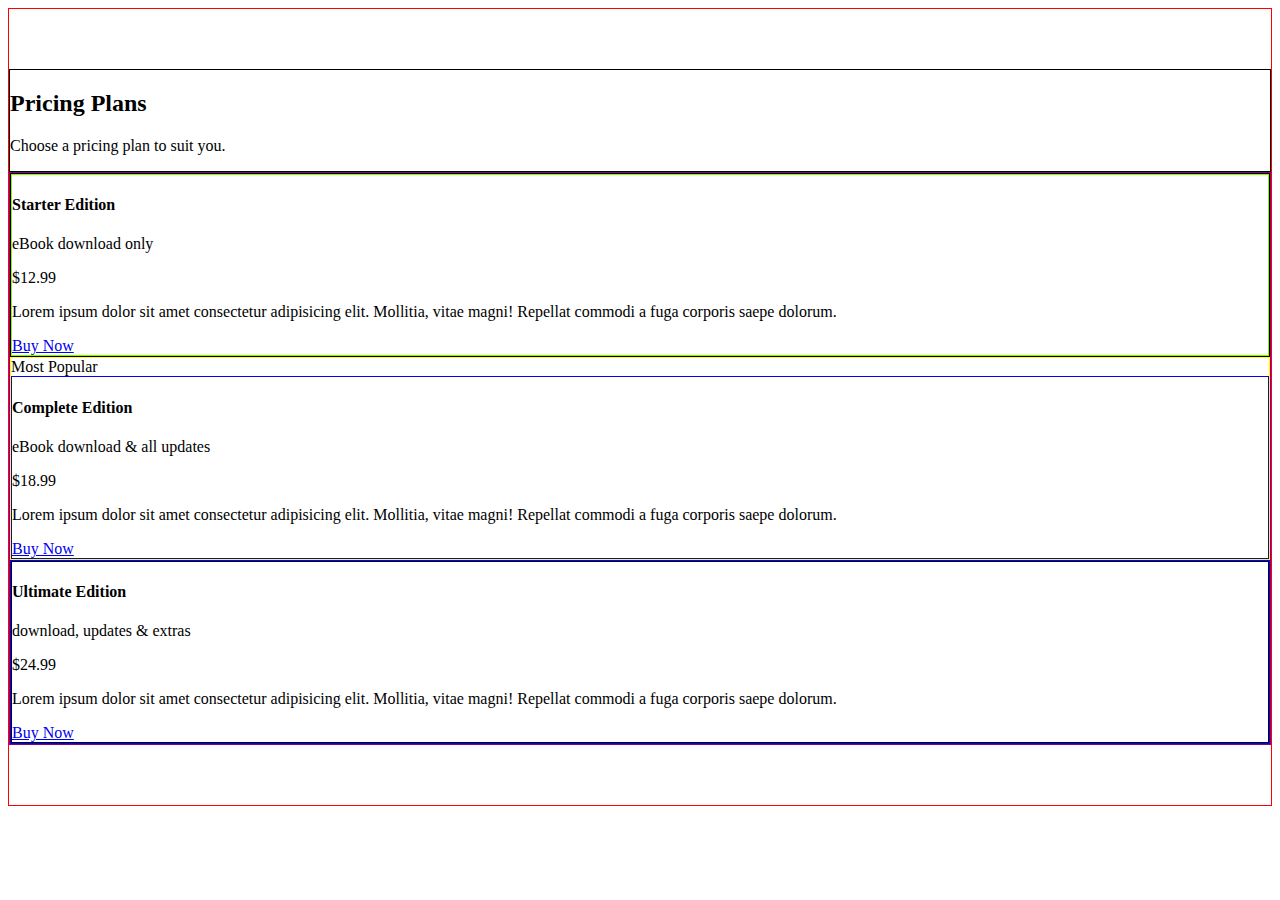
<file: Net_Ninja/BS-5-Tutorial/Lesson-8-Cards/index.html>
<!DOCTYPE html>
<html lang="en">
<head>
    <meta charset="UTF-8">
    <meta name="viewport" content="width=device-width, initial-scale=1.0">
    <link rel="stylesheet" href="style.css">
    <link rel="stylesheet" href="https://cdnjs.cloudflare.com/ajax/libs/font-awesome/6.5.1/css/all.min.css">
    <link href="https://cdn.jsdelivr.net/npm/bootstrap@5.0.2/dist/css/bootstrap.min.css" rel="stylesheet" integrity="sha384-EVSTQN3/azprG1Anm3QDgpJLIm9Nao0Yz1ztcQTwFspd3yD65VohhpuuCOmLASjC" crossorigin="anonymous">
    <script src="https://cdn.jsdelivr.net/npm/bootstrap@5.0.2/dist/js/bootstrap.bundle.min.js" integrity="sha384-MrcW6ZMFYlzcLA8Nl+NtUVF0sA7MsXsP1UyJoMp4YLEuNSfAP+JcXn/tWtIaxVXM" crossorigin="anonymous"></script>
    <title>Net Ninja Pro - the Book</title>
</head>

<body>
  <section id="pricing" class="bg-lighth border-red">
    <div class="container-lg border-black">
      <div class="text-center">
        <h2>Pricing Plans</h2>
        <p class="lead text-muted">Choose a pricing plan to suit you.</p>
      </div>
    </div>

    <div class="row my-5 g-0 justify-content-center border-magenta">
      <div class="col-8 col-lg-4 col-xl-3 border-black">
        <div class="card">
          <div class="card-body text-center py-4  border-lawngreen">
            <h4 class="card-title">Starter Edition</h4>
            <p class="lead card-subtitle">eBook download only</p>
            <p class="display-5 my-4 text-primary fw-bold">$12.99</p>
            <p class="card-text mx-5 text-muted d-none d-lg-block">Lorem ipsum dolor sit amet consectetur adipisicing elit. Mollitia, vitae magni! Repellat commodi a fuga corporis saepe dolorum.</p>
            <a href="#" class="btn btn-outline-primary btn-lg mt-3">Buy Now</a>
          </div>
        </div>
      </div>
      <div class="col-9 col-lg-4 col-xl-3 border-yellow">
        <div class="card">
          <div class="card-header text-center text-primary">Most Popular</div>
          <div class="card-body text-center py-5  border-blue">
            <h4 class="card-title">Complete Edition</h4>
            <p class="lead card-subtitle">eBook download & all updates</p>
            <p class="display-4 my-4 text-primary fw-bold">$18.99</p>
            <p class="card-text mx-5 text-muted d-none d-lg-block">Lorem ipsum dolor sit amet consectetur adipisicing elit. Mollitia, vitae magni! Repellat commodi a fuga corporis saepe dolorum.</p>
            <a href="#" class="btn btn-outline-primary btn-lg mt-3">Buy Now</a>
          </div>
        </div>
      </div>
      <div class="col-8 col-lg-4 col-xl-3 border-blue">
        <div class="col border-black">
          <div class="card">
            <div class="card-body text-center py-4  border-dark">
              <h4 class="card-title">Ultimate Edition</h4>
              <p class="lead card-subtitle">download, updates & extras</p>
              <p class="display-5 my-4 text-primary fw-bold">$24.99</p>
              <p class="card-text mx-5 text-muted d-none d-lg-block">Lorem ipsum dolor sit amet consectetur adipisicing elit. Mollitia, vitae magni! Repellat commodi a fuga corporis saepe dolorum.</p>
              <a href="#" class="btn btn-outline-primary btn-lg mt-3">Buy Now</a>
            </div>
          </div>
        </div>
      </div>
    </div>
  </section>  
</body>
</html>
</file>
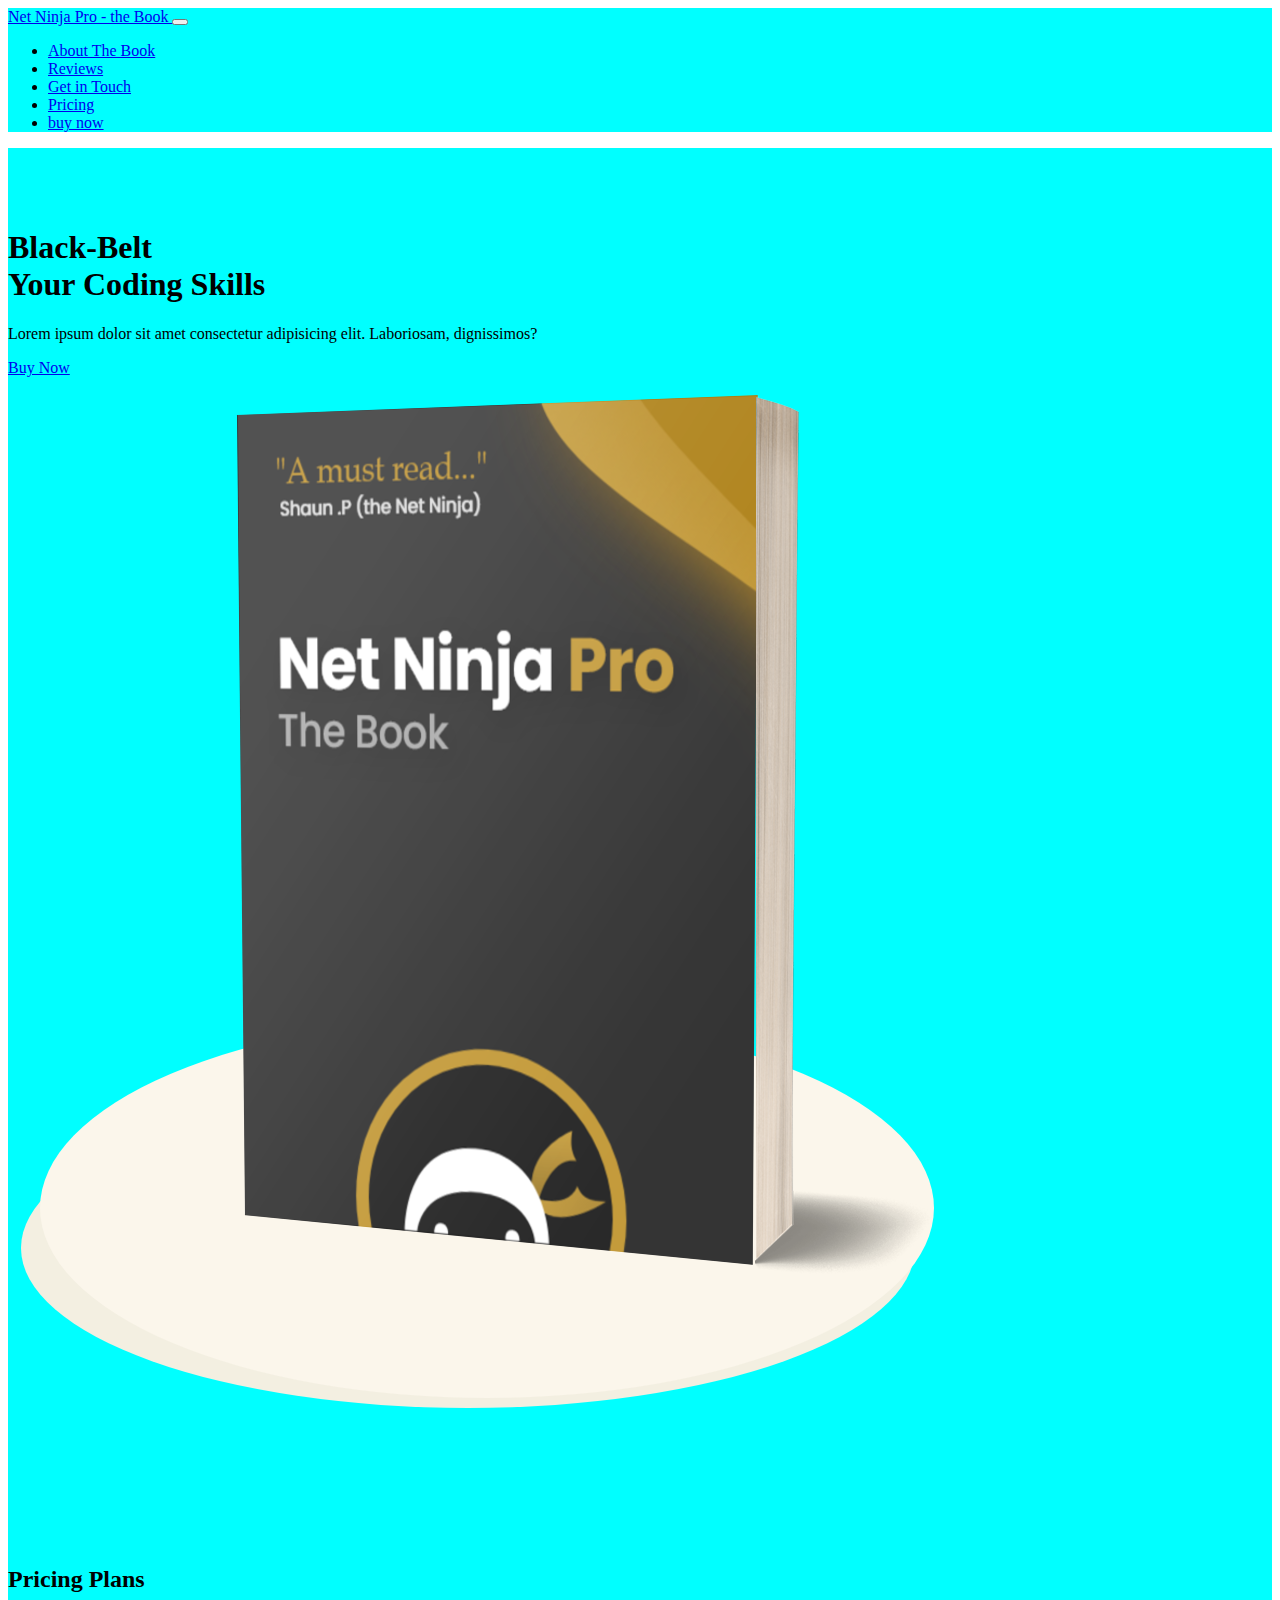
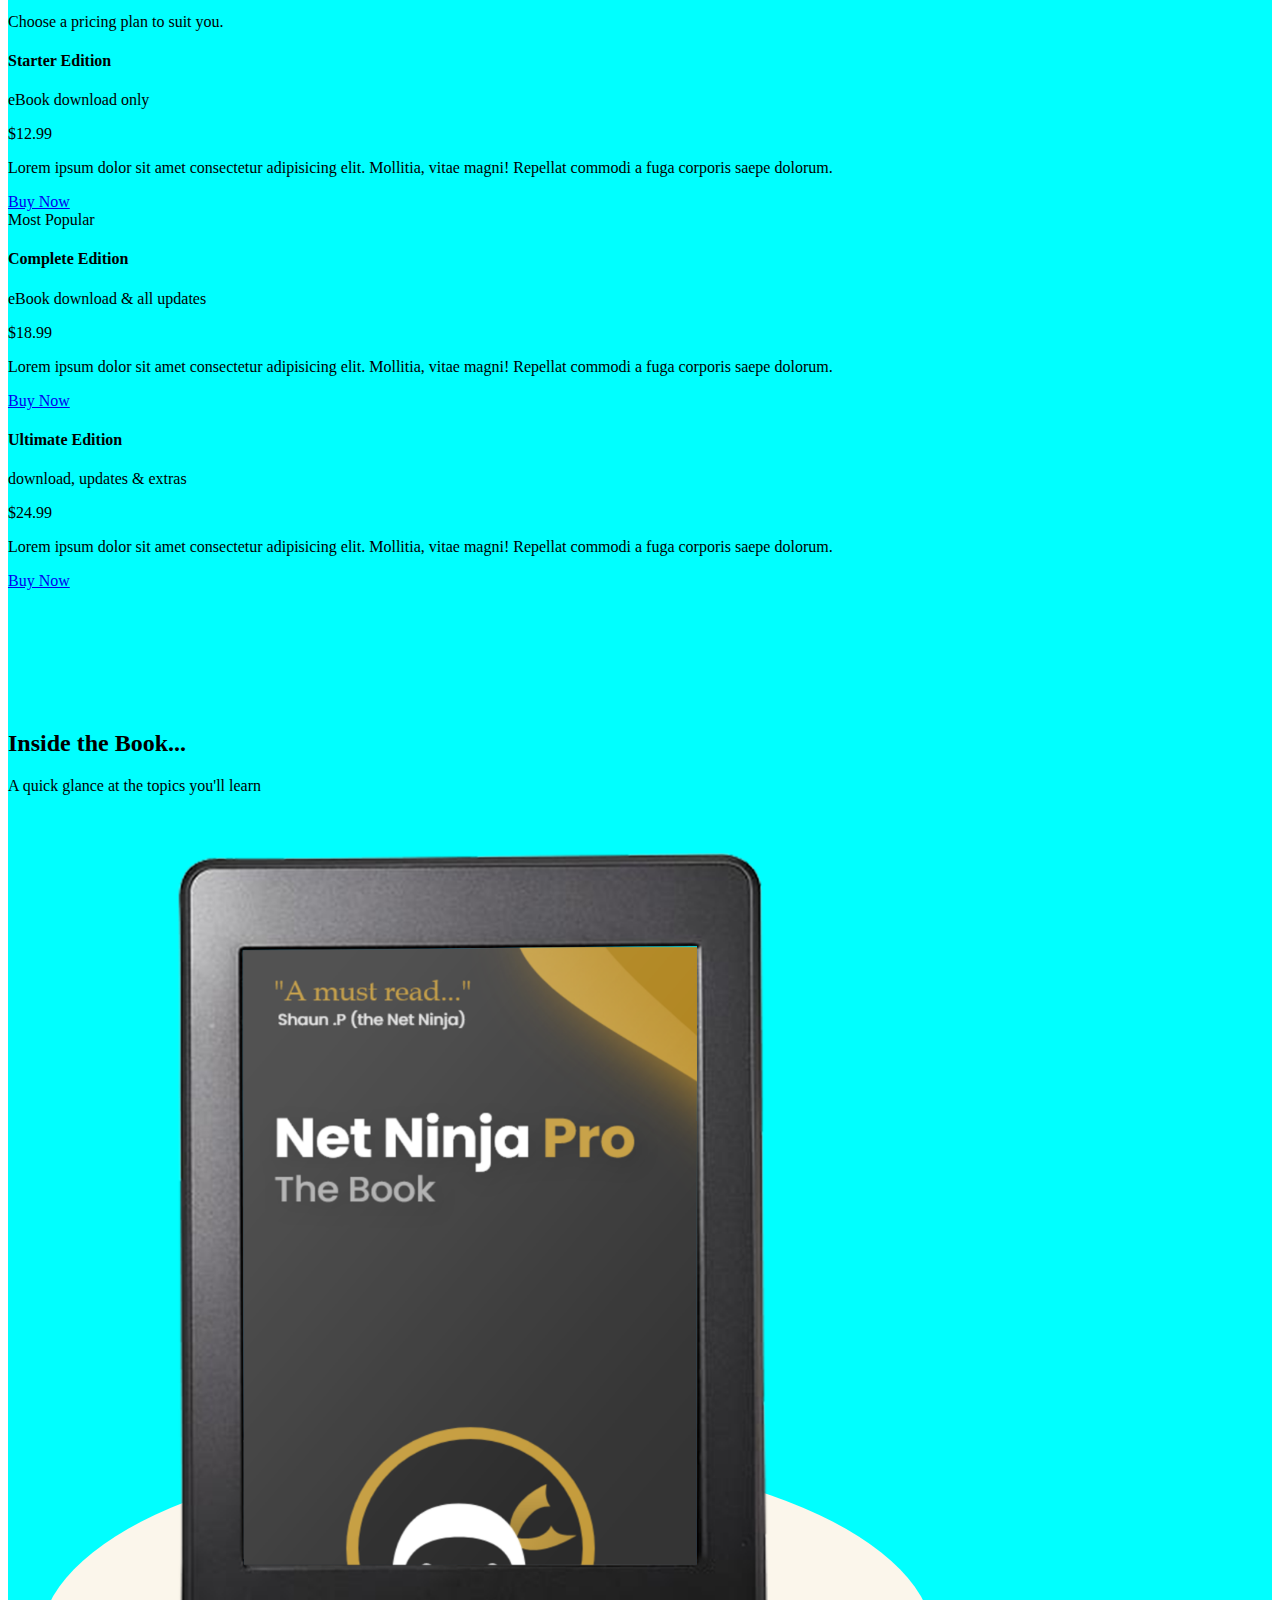
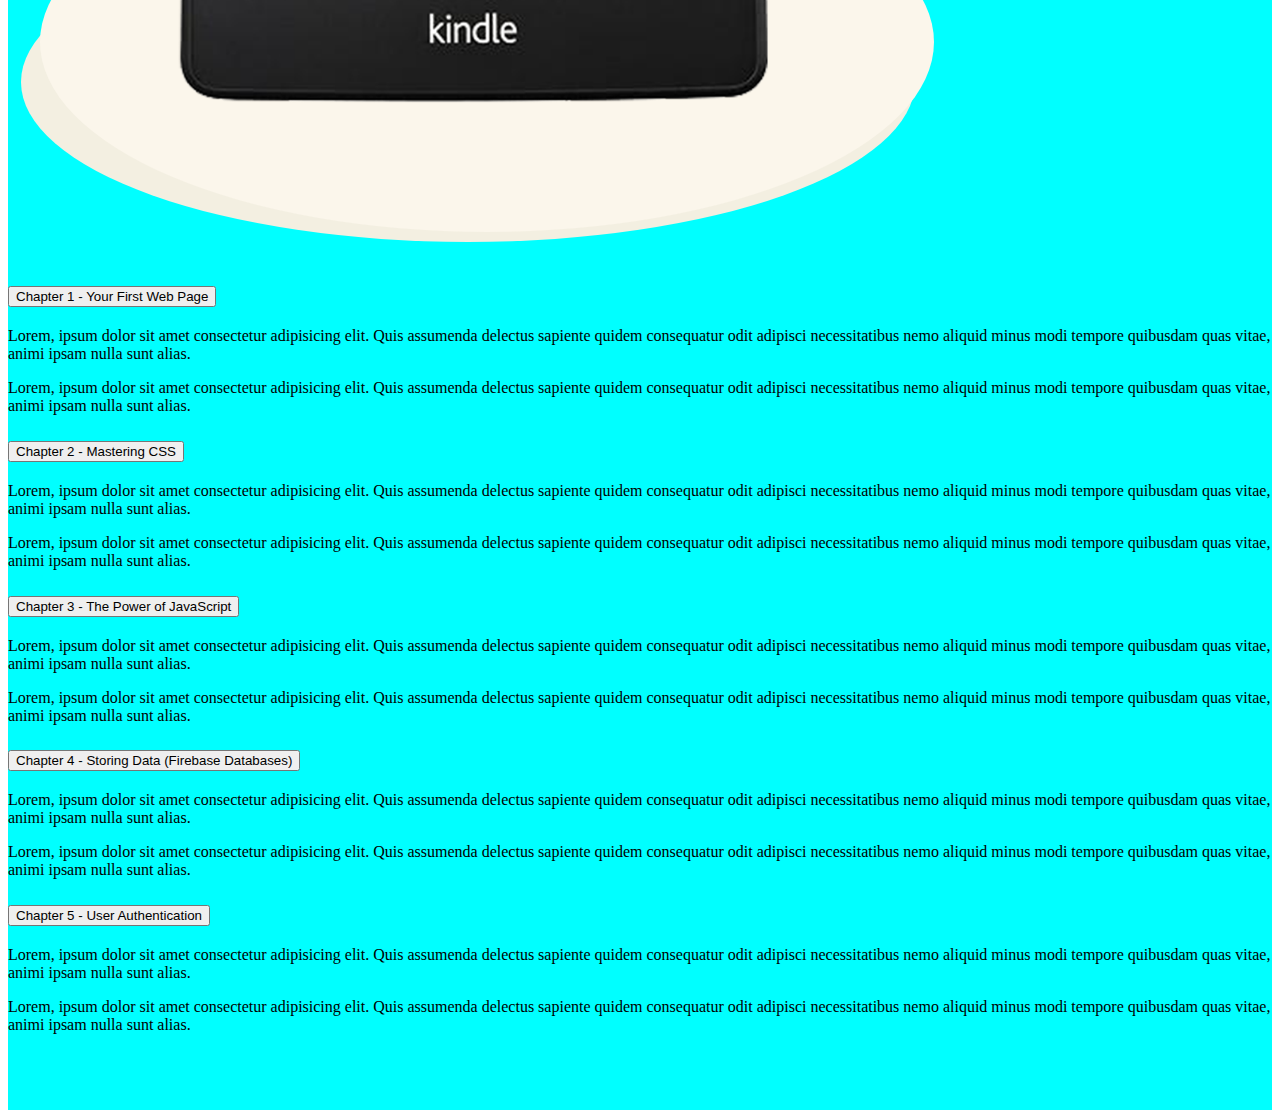
<file: Net_Ninja/BS-5-Tutorial/Lesson-9-Accordion/index.html>
<!DOCTYPE html>
<html lang="en">
<head>
    <meta charset="UTF-8">
    <meta name="viewport" content="width=device-width, initial-scale=1.0">
    <link rel="stylesheet" href="https://cdnjs.cloudflare.com/ajax/libs/font-awesome/6.5.1/css/all.min.css">
    <link href="https://cdn.jsdelivr.net/npm/bootstrap@5.0.2/dist/css/bootstrap.min.css" rel="stylesheet" integrity="sha384-EVSTQN3/azprG1Anm3QDgpJLIm9Nao0Yz1ztcQTwFspd3yD65VohhpuuCOmLASjC" crossorigin="anonymous">
    <script src="https://cdn.jsdelivr.net/npm/bootstrap@5.0.2/dist/js/bootstrap.bundle.min.js" integrity="sha384-MrcW6ZMFYlzcLA8Nl+NtUVF0sA7MsXsP1UyJoMp4YLEuNSfAP+JcXn/tWtIaxVXM" crossorigin="anonymous"></script>
    <title>Net Ninja Pro - the Book</title>
</head>
<style>
  section {
    padding: 60px 0;
    background-color: aqua;
  }
</style>
<body>
  <section style="padding: 0px;">
    <!-- navbar -->
  <nav class="navbar navbar-expand-md navbar-dark pt-5 pb-4">
    <div class="container-xxl">
      <!-- navbar brand / title -->
      <a href="#intro" class="navbar-brand ">
        <span class="text-secondary fw-bold ">
          Net Ninja Pro - the Book
        </span>
      </a>

      <!-- toggle button for mobile nav -->
      <button class="navbar-toggler" type="button" data-bs-toggle="collapse" data-bs-target="#main-nav" aria-controls="main-nav" aria-expanded="false" aria-label="Toggle navigation">
        <span class="navbar-toggler-icon"></span>
      </button>

      <!-- navbar links -->
      <div class="collapse navbar-collapse justify-content-end align-center" id="main-nav">
        <ul class="navbar-nav">
          <li class="nav-item">
            <a class="nav-link" href="#topics">About The Book</a>
          </li>
          <li class="nav-item">
            <a class="nav-link" href="#reviews">Reviews</a>
          </li>
          <li class="nav-item">
            <a class="nav-link" href="#contact">Get in Touch</a>
          </li>
          <li class="nav-item d-md-none">
            <a class="nav-link" href="#pricing">Pricing</a>
          </li>
          <li class="nav-item ms-2 d-none d-md-inline">
            <a class="btn btn-secondary" href="#pricing">buy now</a>
          </li>
          
        </ul>
      </div>
    </div>
  </nav>
  </section>
  

  <!-- main image & intro text -->
  <section id="intro">
    <div class="container-lg">
      <div class="row g-4 justify-content-center align-items-center ">
        <div class="col-md-5 text-center text-md-start">
          <h1>
            <div class="display-3">Black-Belt</div>
            <div class="display-5 text-muted">Your Coding Skills</div>
          </h1>
          <p class="lead my-4 text-muted">Lorem ipsum dolor sit amet consectetur adipisicing elit. Laboriosam, dignissimos?</p>
          <a href="#pricing" class="btn btn-secondary btn-lg">Buy Now</a>
        </div>
        <div class="col-md-5 d-none d-md-block">  
          <img src="../assets/ebook-cover.png" class="img-fluid" alt="ebook">
        </div>
      </div>
    </div>
  </section>

  <!-- pricing plans -->
  <section id="pricing" class="bg-lighthh border-red">
    <div class="container-lg border-black">
      <div class="text-center">
        <h2>Pricing Plans</h2>
        <p class="lead text-muted">Choose a pricing plan to suit you.</p>
      </div>
    </div>

    <div class="row my-5 g-0 justify-content-center   border-magenta">
      <div class="col-8 col-lg-4 col-xl-3 border-black">
        <div class="card">
          <div class="card-body text-center py-4  border-lawngreen">
            <h4 class="card-title">Starter Edition</h4>
            <p class="lead card-subtitle">eBook download only</p>
            <p class="display-5 my-4 text-primary fw-bold">$12.99</p>
            <p class="card-text mx-5 text-muted d-none d-lg-block">Lorem ipsum dolor sit amet consectetur adipisicing elit. Mollitia, vitae magni! Repellat commodi a fuga corporis saepe dolorum.</p>
            <a href="#" class="btn btn-outline-primary btn-lg mt-3">Buy Now</a>
          </div>
        </div>
      </div>
      <div class="col-9 col-lg-4 col-xl-3 border-yellow">
        <div class="card">
          <div class="card-header text-center text-primary">Most Popular</div>
          <div class="card-body text-center py-5  border-blue">
            <h4 class="card-title">Complete Edition</h4>
            <p class="lead card-subtitle">eBook download & all updates</p>
            <p class="display-4 my-4 text-primary fw-bold">$18.99</p>
            <p class="card-text mx-5 text-muted d-none d-lg-block">Lorem ipsum dolor sit amet consectetur adipisicing elit. Mollitia, vitae magni! Repellat commodi a fuga corporis saepe dolorum.</p>
            <a href="#" class="btn btn-outline-primary btn-lg mt-3">Buy Now</a>
          </div>
        </div>
      </div>
      <div class="col-8 col-lg-4 col-xl-3 border-blue">
        <div class="col border-black">
          <div class="card">
            <div class="card-body text-center py-4  border-dark">
              <h4 class="card-title">Ultimate Edition</h4>
              <p class="lead card-subtitle">download, updates & extras</p>
              <p class="display-5 my-4 text-primary fw-bold">$24.99</p>
              <p class="card-text mx-5 text-muted d-none d-lg-block">Lorem ipsum dolor sit amet consectetur adipisicing elit. Mollitia, vitae magni! Repellat commodi a fuga corporis saepe dolorum.</p>
              <a href="#" class="btn btn-outline-primary btn-lg mt-3">Buy Now</a>
            </div>
          </div>
        </div>
      </div>
    </div>
  </section>  

  <!-- topics at a glance -->
  <section id="topics">
    <div class="container-md border-red">
      <div class="text-center">
        <h2>Inside the Book...</h2>
        <p class="lead text-muted">A quick glance at the topics you'll learn</p>
      </div>
  
      <div class="row my-5 g-5 justify-content-around align-items-center border-yellow">
        <div class="col-6 col-lg-4 border-black">
          <img src="../assets/kindle.png" alt="eBook" class="img-fluid">
        </div>
        
        <div class="col-lg-6 border-blue">
          <div class="accordion border-red" id="chapters">
            <div class="accordion-items border-yellow">
              <h2 class="accordion-header border-lawngreen" id="heading-1">
                <button class="accordion-button" type="button" data-bs-toggle="collapse" data-bs-target="#chapter-1" aria-expanded="true" aria-controls="chapter-1">
                  Chapter 1 - Your First Web Page
                </button>
              </h2>
              <div id="chapter-1" class="accordion-collapse collapse show" aria-labelledby="heading-1" data-bs-parent="#chapters">
                <div class="accordion-body">
                  <p>Lorem, ipsum dolor sit amet consectetur adipisicing elit. Quis assumenda delectus sapiente quidem consequatur odit adipisci necessitatibus nemo aliquid minus modi tempore quibusdam quas vitae, animi ipsam nulla sunt alias.</p>
                  <p>Lorem, ipsum dolor sit amet consectetur adipisicing elit. Quis assumenda delectus sapiente quidem consequatur odit adipisci necessitatibus nemo aliquid minus modi tempore quibusdam quas vitae, animi ipsam nulla sunt alias.</p>
                </div>
              </div>
  
              <div class="accordion-item">
                <h2 class="accordion-header" id="heading-2">
                  <button class="accordion-button collapsed" type="button" data-bs-toggle="collapse" data-bs-target="#chapter-2" aria-expanded="false" aria-controls="chapter-2">
                    Chapter 2 - Mastering CSS
                  </button>
                </h2>
                <div id="chapter-2" class="accordion-collapse collapse" aria-labelledby="heading-2" data-bs-parent="#chapters">
                  <div class="accordion-body">
                    <p>Lorem, ipsum dolor sit amet consectetur adipisicing elit. Quis assumenda delectus sapiente quidem consequatur odit adipisci necessitatibus nemo aliquid minus modi tempore quibusdam quas vitae, animi ipsam nulla sunt alias.</p>
                    <p>Lorem, ipsum dolor sit amet consectetur adipisicing elit. Quis assumenda delectus sapiente quidem consequatur odit adipisci necessitatibus nemo aliquid minus modi tempore quibusdam quas vitae, animi ipsam nulla sunt alias.</p>
                  </div>
                </div>
  
                <div class="accordion-item">
                  <h2 class="accordion-header" id="heading-3">
                    <button class="accordion-button collapsed" type="button" data-bs-toggle="collapse" data-bs-target="#chapter-3" aria-expanded="false" aria-controls="chapter-1">
                      Chapter 3 - The Power of JavaScript
                    </button>
                  </h2>
                  <div id="chapter-3" class="accordion-collapse collapse" aria-labelledby="heading-3" data-bs-parent="#chapters">
                    <div class="accordion-body">
                      <p>Lorem, ipsum dolor sit amet consectetur adipisicing elit. Quis assumenda delectus sapiente quidem consequatur odit adipisci necessitatibus nemo aliquid minus modi tempore quibusdam quas vitae, animi ipsam nulla sunt alias.</p>
                      <p>Lorem, ipsum dolor sit amet consectetur adipisicing elit. Quis assumenda delectus sapiente quidem consequatur odit adipisci necessitatibus nemo aliquid minus modi tempore quibusdam quas vitae, animi ipsam nulla sunt alias.</p>
                    </div>
                  </div>
                </div>
  
                <div class="accordion-item">
                  <h2 class="accordion-header" id="heading-4">
                    <button class="accordion-button collapsed" type="button" data-bs-toggle="collapse" data-bs-target="#chapter-4" aria-expanded="false" aria-controls="chapter-4">
                      Chapter 4 - Storing Data (Firebase Databases)
                    </button>
                  </h2>
                  <div id="chapter-4" class="accordion-collapse collapse" aria-labelledby="heading-4" data-bs-parent="#chapters">
                    <div class="accordion-body">
                      <p>Lorem, ipsum dolor sit amet consectetur adipisicing elit. Quis assumenda delectus sapiente quidem consequatur odit adipisci necessitatibus nemo aliquid minus modi tempore quibusdam quas vitae, animi ipsam nulla sunt alias.</p>
                      <p>Lorem, ipsum dolor sit amet consectetur adipisicing elit. Quis assumenda delectus sapiente quidem consequatur odit adipisci necessitatibus nemo aliquid minus modi tempore quibusdam quas vitae, animi ipsam nulla sunt alias.</p>
                    </div>
                  </div>
                </div>
  
                <div class="accordion-item">
                  <h2 class="accordion-header" id="heading-5">
                    <button class="accordion-button collapsed" type="button" data-bs-toggle="collapse" data-bs-target="#chapter-5" aria-expanded="false" aria-controls="chapter-5">
                      Chapter 5 - User Authentication
                    </button>
                  </h2>
                  <div id="chapter-5" class="accordion-collapse collapse" aria-labelledby="heading-5" data-bs-parent="#chapters">
                    <div class="accordion-body">
                      <p>Lorem, ipsum dolor sit amet consectetur adipisicing elit. Quis assumenda delectus sapiente quidem consequatur odit adipisci necessitatibus nemo aliquid minus modi tempore quibusdam quas vitae, animi ipsam nulla sunt alias.</p>
                      <p>Lorem, ipsum dolor sit amet consectetur adipisicing elit. Quis assumenda delectus sapiente quidem consequatur odit adipisci necessitatibus nemo aliquid minus modi tempore quibusdam quas vitae, animi ipsam nulla sunt alias.</p>
                    </div>
                  </div>
                </div>
  
              </div>
            </div>
          </div>
        </div>
      </div>
    </div>
  </section>

  <!-- reviews list -->


  <!-- contact form -->


  <!-- get updates / modal trigger -->
</body>
</html>
</file>
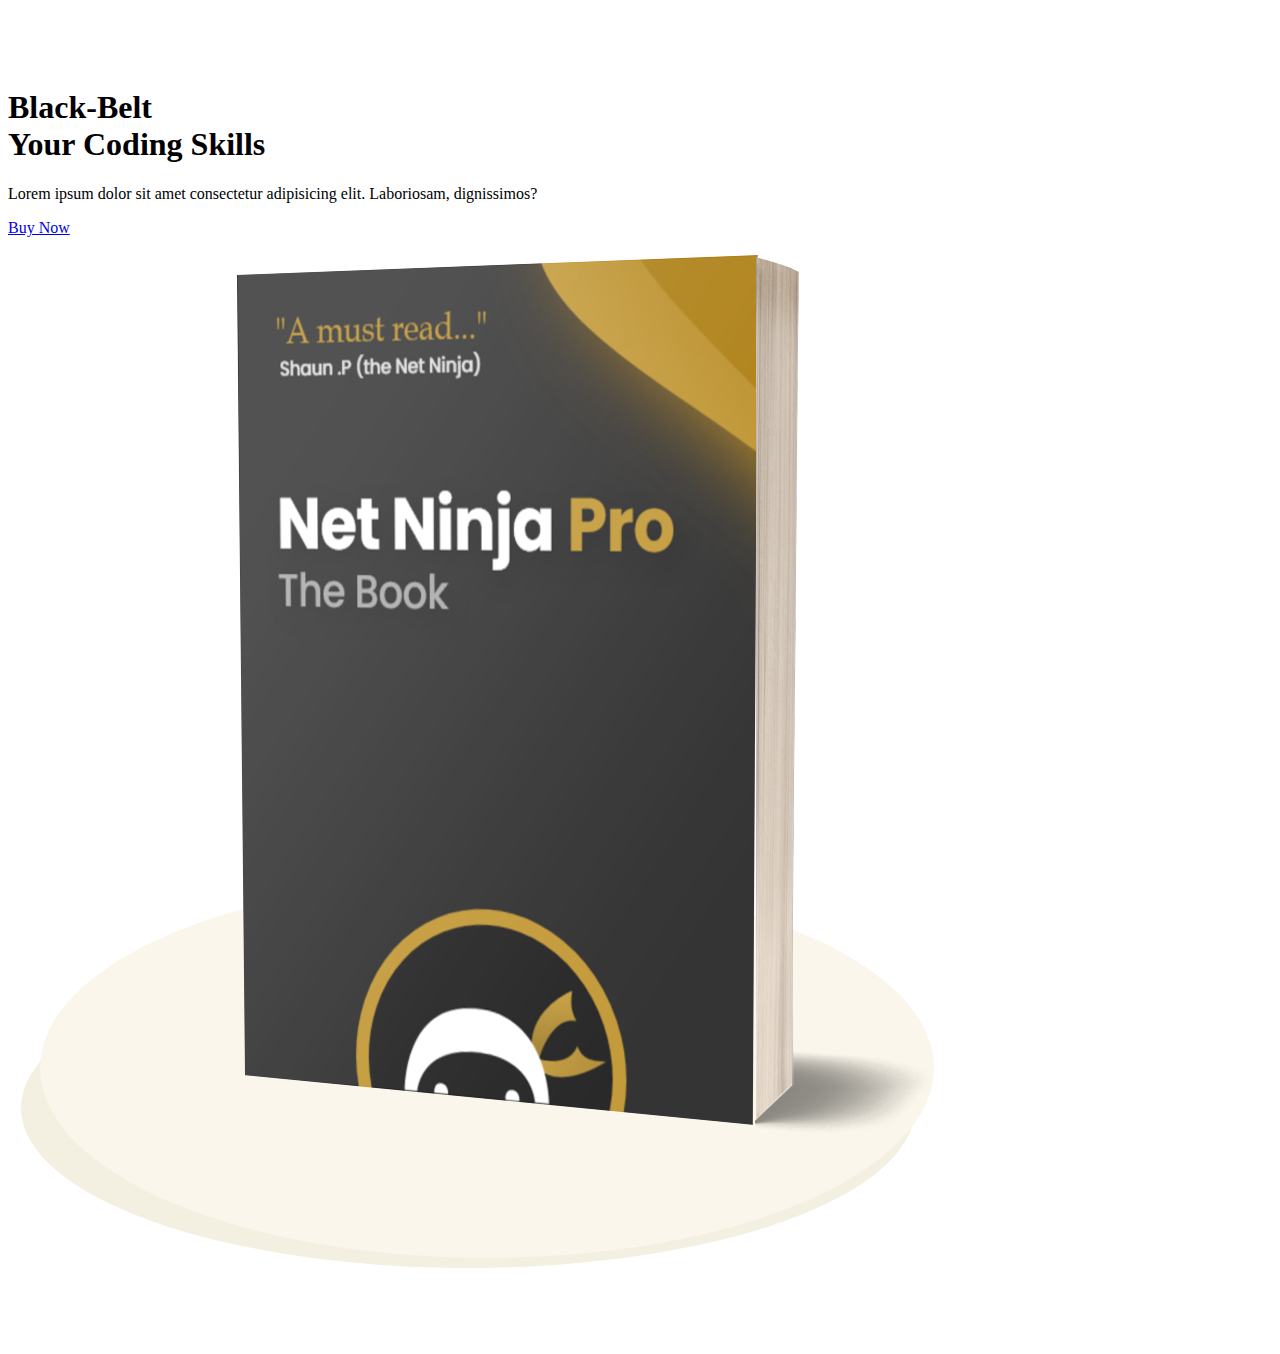
<file: Net_Ninja/BS-5-Tutorial/Lesson-6-Grid/index2.html>
<!DOCTYPE html>
<html lang="en">
<head>
    <meta charset="UTF-8">
    <meta name="viewport" content="width=device-width, initial-scale=1.0">
    <link rel="stylesheet" href="https://cdnjs.cloudflare.com/ajax/libs/font-awesome/6.5.1/css/all.min.css">
    <link href="https://cdn.jsdelivr.net/npm/bootstrap@5.0.2/dist/css/bootstrap.min.css" rel="stylesheet" integrity="sha384-EVSTQN3/azprG1Anm3QDgpJLIm9Nao0Yz1ztcQTwFspd3yD65VohhpuuCOmLASjC" crossorigin="anonymous">
    <script src="https://cdn.jsdelivr.net/npm/bootstrap@5.0.2/dist/js/bootstrap.bundle.min.js" integrity="sha384-MrcW6ZMFYlzcLA8Nl+NtUVF0sA7MsXsP1UyJoMp4YLEuNSfAP+JcXn/tWtIaxVXM" crossorigin="anonymous"></script>
    <title>Net Ninja Pro - the Book</title>
</head>
<style>
  section {
    padding: 60px 0;
  }
</style>
<body>
  <!-- navbar -->


  <!-- main image & intro text -->
  <section id="intro">
    <div class="container-lg border border-2 border-success ">
      <div class="row g-4 justify-content-center align-items-center border border-2 border-danger ">
        <div class="col-md-5 text-center text-md-start border border-2 border-dark ">
          <h1>
            <div class="display-2">Black-Belt</div>
            <div class="display-5 text-muted">Your Coding Skills</div>
          </h1>
          <p class="lead my-4 text-muted">Lorem ipsum dolor sit amet consectetur adipisicing elit. Laboriosam, dignissimos?</p>
          <a href="#pricing" class="btn btn-secondary btn-lg">Buy Now</a>
        </div>
        <div class="col-md-5 text-center d-none d-md-block">
          <img src="../assets/ebook-cover.png" class="img-fluid" alt="ebook">
        </div>
      </div>
    </div>
  </section>

  <!-- pricing plans -->


  <!-- topics at a glance -->


  <!-- reviews list -->


  <!-- contact form -->


  <!-- get updates / modal trigger -->
</body>
</html>
</file>
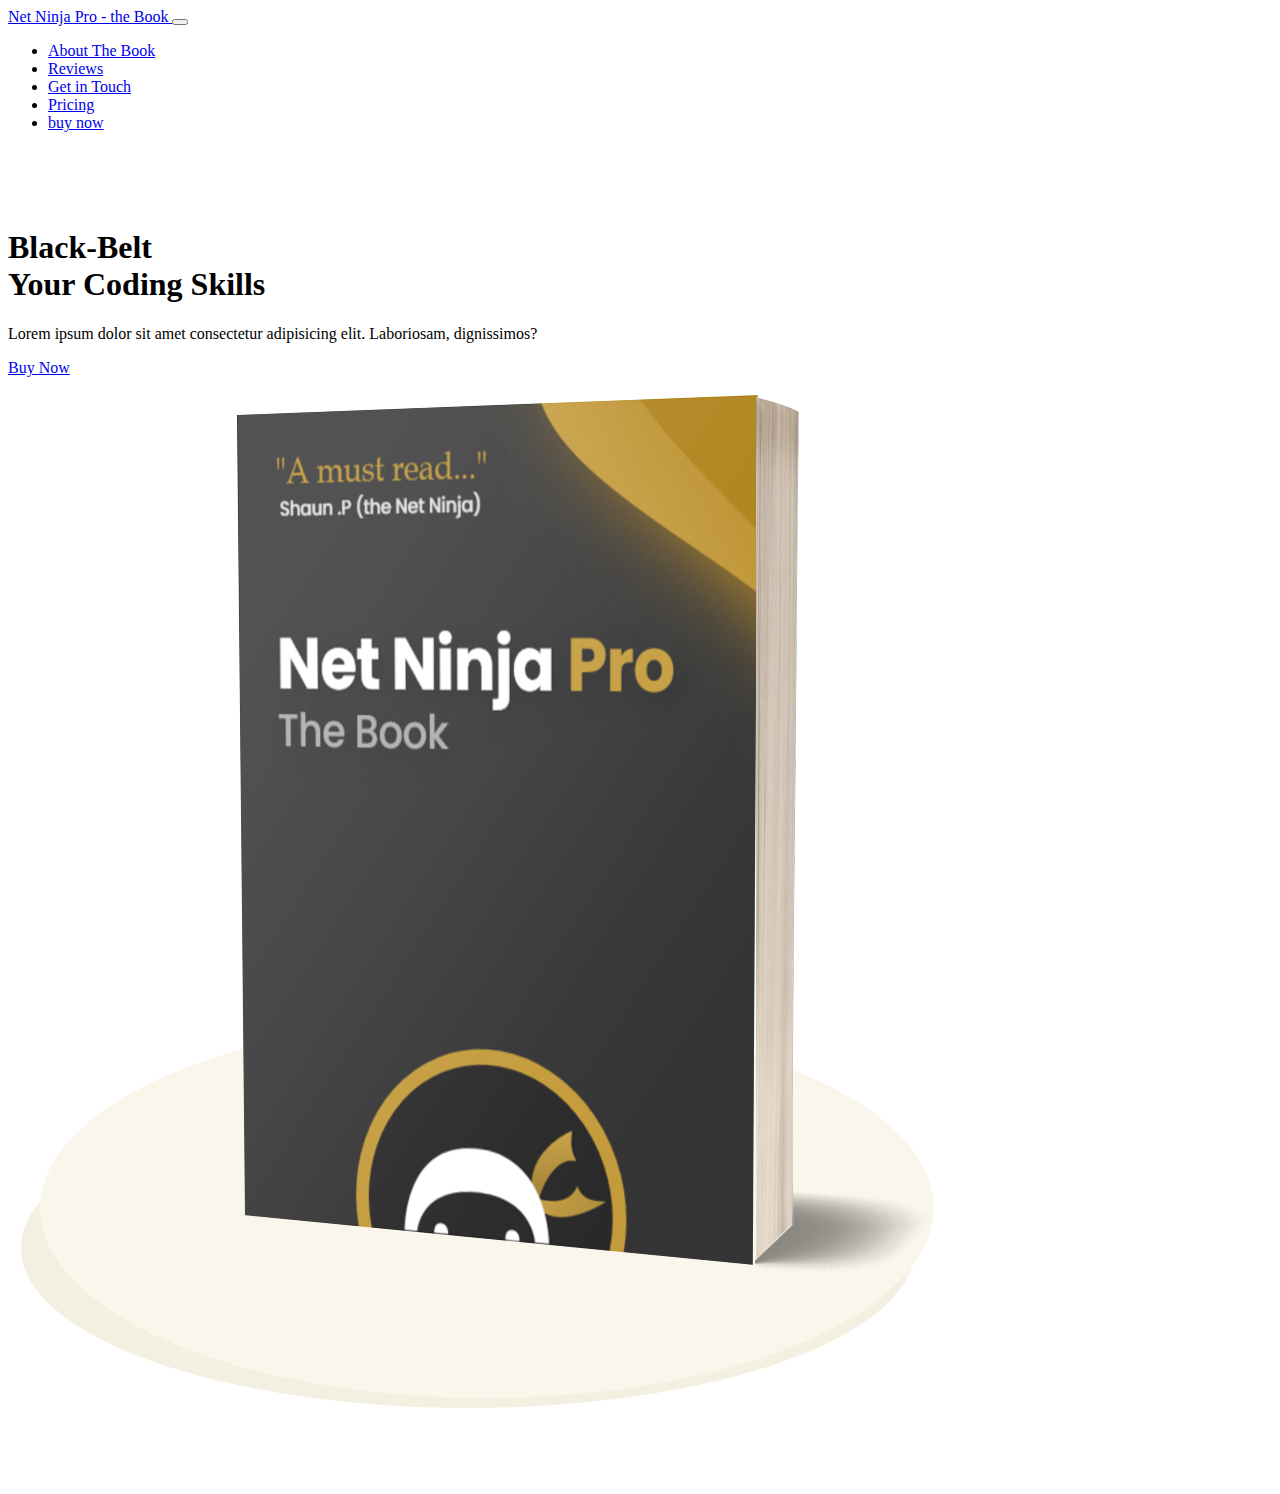
<file: Net_Ninja/BS-5-Tutorial/Lesson-7-NavBar/index2.html>
<!DOCTYPE html>
<html lang="en">
<head>
    <meta charset="UTF-8">
    <meta name="viewport" content="width=device-width, initial-scale=1.0">
    <link rel="stylesheet" href="https://cdnjs.cloudflare.com/ajax/libs/font-awesome/6.5.1/css/all.min.css">
    <link href="https://cdn.jsdelivr.net/npm/bootstrap@5.0.2/dist/css/bootstrap.min.css" rel="stylesheet" integrity="sha384-EVSTQN3/azprG1Anm3QDgpJLIm9Nao0Yz1ztcQTwFspd3yD65VohhpuuCOmLASjC" crossorigin="anonymous">
    <script src="https://cdn.jsdelivr.net/npm/bootstrap@5.0.2/dist/js/bootstrap.bundle.min.js" integrity="sha384-MrcW6ZMFYlzcLA8Nl+NtUVF0sA7MsXsP1UyJoMp4YLEuNSfAP+JcXn/tWtIaxVXM" crossorigin="anonymous"></script>
    <title>Net Ninja Pro - the Book</title>
</head>
<style>
  section {
    padding: 60px 0;
  }
</style>
<body>
  <!-- navbar -->
  <nav class="navbar navbar-expand-md navbar-dark pt-5 pb-4  border border-2 border-success">
    <div class="container-xxl border border-2 border-dark ">
      <!-- navbar brand / title -->
      <a href="#intro" class="navbar-brand ">
        <span class="text-secondary fw-bold ">
          Net Ninja Pro - the Book
        </span>
      </a>

      <!-- toggle button for mobile nav -->
      <button class="navbar-toggler" type="button" data-bs-toggle="collapse" data-bs-target="#main-nav" aria-controls="main-nav" aria-expanded="false" aria-label="Toggle navigation">
        <span class="navbar-toggler-icon"></span>
      </button>

      <!-- navbar links -->
      <div class="collapse navbar-collapse justify-content-end align-center" id="main-nav">
        <ul class="navbar-nav">
          <li class="nav-item">
            <a class="nav-link" href="#topics">About The Book</a>
          </li>
          <li class="nav-item">
            <a class="nav-link" href="#reviews">Reviews</a>
          </li>
          <li class="nav-item">
            <a class="nav-link" href="#contact">Get in Touch</a>
          </li>
          <li class="nav-item d-md-none">
            <a class="nav-link" href="#pricing">Pricing</a>
          </li>
          <li class="nav-item ms-2 d-none d-md-inline">
            <a class="btn btn-secondary" href="#pricing">buy now</a>
          </li>
          
        </ul>
      </div>
    </div>
  </nav>

  <!-- main image & intro text -->
  <section id="intro">
    <div class="container-lg border border-2 border-success">
      <!-- <div class="row g-4 justify-content-center align-items-center border border-2 border-danger"> -->
      <div class="row g-4 justify-content-center   align-items-center border border-2 border-danger">
        <!-- <div class="col-md-5 text-center text-md-start border border-2 border-dark"> -->
        <div class="col-md-5 text-center text-md-start border border-2 border-dark">
          <h1>
            <div class="display-3">Black-Belt</div>
            <div class="display-5 text-muted">Your Coding Skills</div>
          </h1>
          <p class="lead my-4 text-muted">Lorem ipsum dolor sit amet consectetur adipisicing elit. Laboriosam, dignissimos?</p>
          <a href="#pricing" class="btn btn-secondary btn-lg">Buy Now</a>
        </div>
        <!-- <div class="col-md-5 text-center d-none d-md-block"> -->
        <div class="col-md-5 d-none d-md-block">  
          <img src="../assets/ebook-cover.png" class="img-fluid" alt="ebook">
        </div>
      </div>
    </div>
  </section>

  <!-- pricing plans -->


  <!-- topics at a glance -->


  <!-- reviews list -->


  <!-- contact form -->


  <!-- get updates / modal trigger -->
</body>
</html>
</file>
<file: Net_Ninja/BS-5-Tutorial/Lesson-8-Cards/style.css>
section {
    padding: 60px 0;
    /* background-color: aqua; */
}

/* Border format */

.bg-lightgray {
    background-color: lightgray;
}

.bg-brown {
    background-color: brown;
}

.bg-aqua {
    background-color: aqua;
}

.border-red {
    border: 1px solid red;
}

.border-green {
    border: 1px solid green;
}

.border-black {
    border: 1px solid black;
}

.border-magenta {
    border: 1px solid darkmagenta;
}

.border-blue {
    border: 1px solid blue;
}

.border-lawngreen {
    border: 1px solid lawngreen;
}

.border-yellow {
    border: 1px solid yellow;
}

.bg-none {
    background: none;
}
</file>
